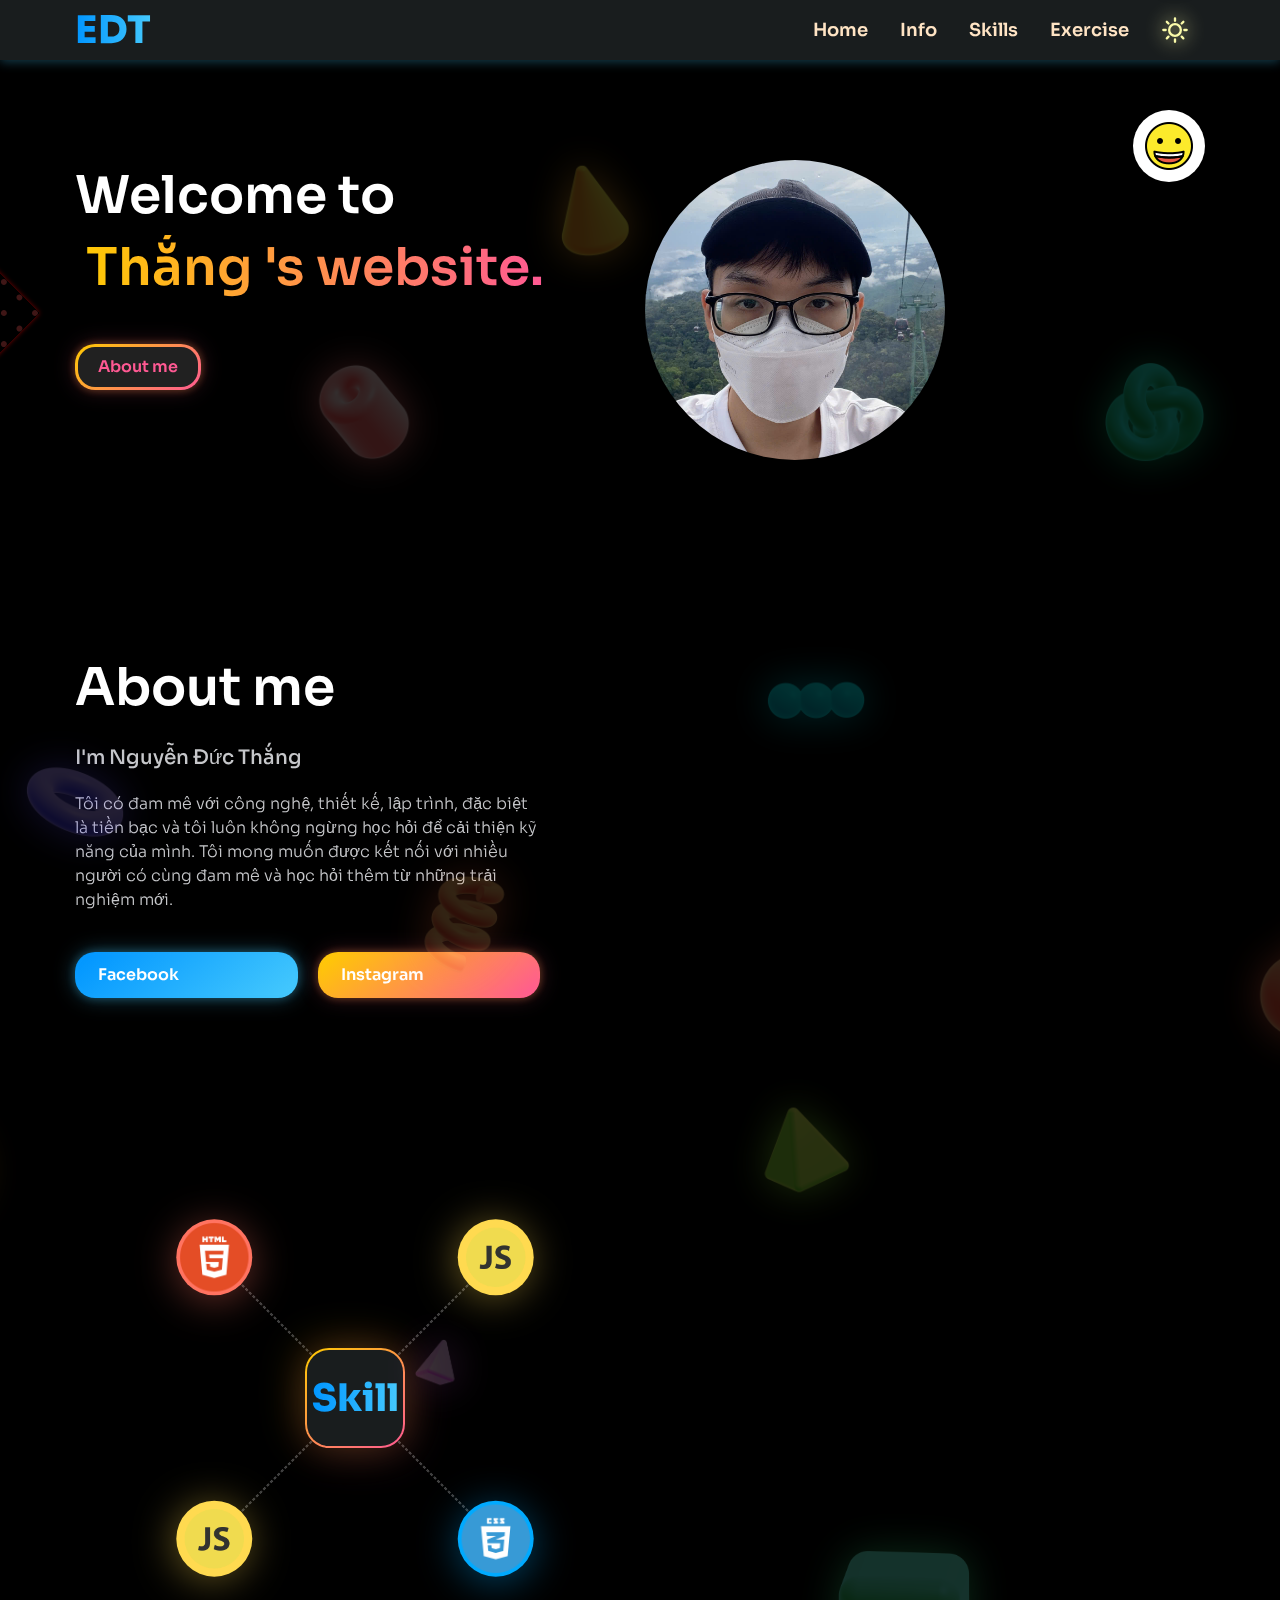
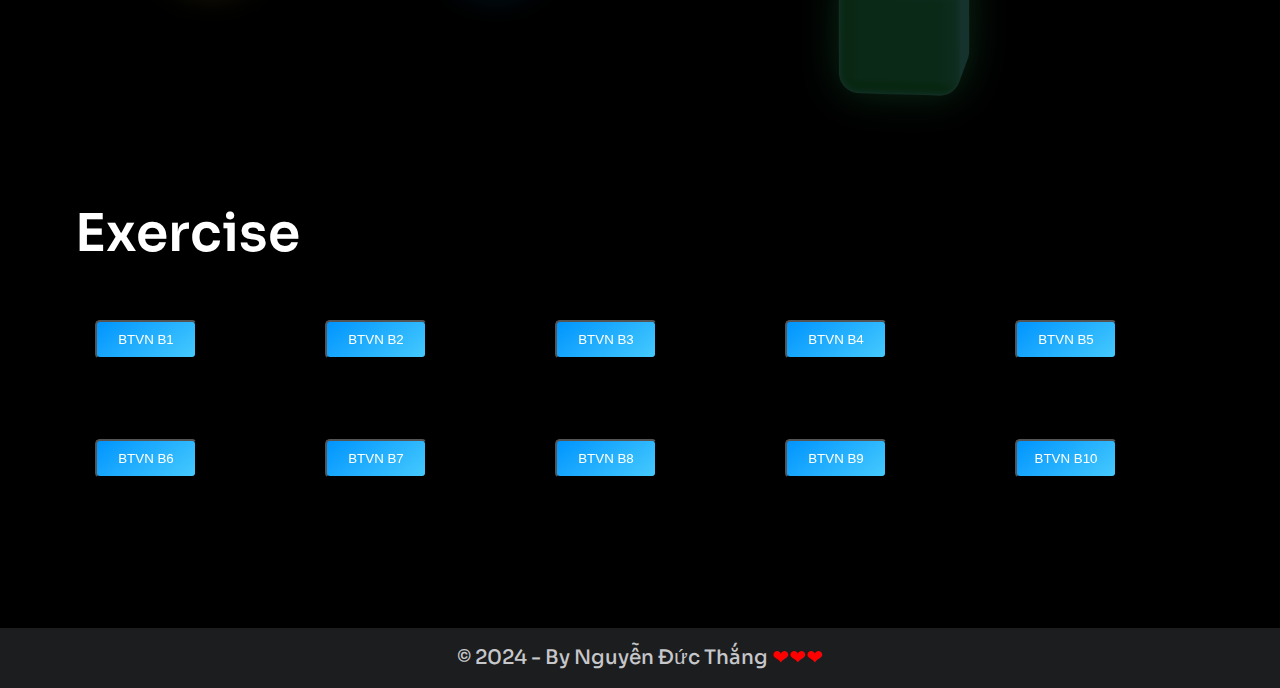
<file: bt3/B4/index.html>
<!DOCTYPE html>
<html lang="en" class="">

<head>
    <meta charset="UTF-8">
    <meta name="viewport" content="width=device-width, initial-scale=1.0">
    <title>EDT</title>
    <!-- font -->
    <link rel="icon" type="image/x-icon"
        href="https://png.pngtree.com/template/20190927/ourlarge/pngtree-letter-t-line-logo-designs-image_312013.jpg">
    <link rel="preconnect" href="https://fonts.googleapis.com">
    <link rel="preconnect" href="https://fonts.gstatic.com" crossorigin>
    <link href="https://fonts.googleapis.com/css2?family=Sora:wght@100..800&display=swap" rel="stylesheet">
    <!-- animation -->
    <link href="https://unpkg.com/aos@2.3.1/dist/aos.css" rel="stylesheet">
    <!-- css -->
    <link rel="stylesheet" href="./assets/css/reset.css">
    <link rel="stylesheet" href="./assets/css/grid.css">
    <link rel="stylesheet" href="./assets/css/common.css">
    <link rel="stylesheet" href="./assets/css/main.css">
    <link rel="stylesheet" href="./assets/css/responsive.css">
</head>

<body>
    <header class="header">
        <div class="container">
            <div class="header--inner">
                <div class="logo">
                    <a href="#"><strong class="strong-blue">EDT</strong></a>
                </div>
                <!-- mobile-nav -->
                <label for="header__nav-toggle" class="header__menu-icon">
                    <svg viewBox="0 0 24 24" fill="none" xmlns="http://www.w3.org/2000/svg">
                        <path d="M5 17H19M5 12H19M5 7H19" stroke="currentColor" stroke-width="2" stroke-linecap="round"
                            stroke-linejoin="round" />
                    </svg>
                </label>
                <input type="checkbox" id="header__nav-toggle">
                <label for="header__nav-toggle" class="header__overlay"></label>
                <nav class="header__nav--mobile">
                    <div class="logo header__mobile-logo">
                        <a href="#"><strong class="strong-blue">Thắng</strong></a>
                    </div>
                    <div class="header__nav--mobile-list">
                        <a href="#" class="header__nav--link">
                            <label for="header__nav-toggle" onclick="window.location.href='#'">Home</label>
                        </a>
                        <a href="#info" class="header__nav--link">
                            <label for="header__nav-toggle" onclick="window.location.href='#info'">Info</label>
                        </a>
                        <a href="#skills" class="header__nav--link">
                            <label for="header__nav-toggle" onclick="window.location.href='#skills'">Skills</label>
                        </a>
                        <a href="#education" class="header__nav--link">
                            <label for="header__nav-toggle" onclick="window.location.href='#education'">Exercise</label>
                        </a>
                        <span class="light--mode">
                            <svg class="light--mode-icon icon-dark" viewBox="0 0 24 24" fill="none"
                                xmlns="http://www.w3.org/2000/svg">
                                <path
                                    d="M9 6C9 10.9706 13.0294 15 18 15C18.9093 15 19.787 14.8655 20.6144 14.6147C19.4943 18.3103 16.0613 20.9999 12 20.9999C7.02944 20.9999 3 16.9707 3 12.0001C3 7.93883 5.69007 4.50583 9.38561 3.38574C9.13484 4.21311 9 5.09074 9 6Z"
                                    stroke="currentColor" stroke-width="2" stroke-linecap="round"
                                    stroke-linejoin="round" />
                            </svg>
                            <svg class="light--mode-icon icon-light" viewBox="0 0 24 24" fill="none"
                                xmlns="http://www.w3.org/2000/svg">
                                <path
                                    d="M12 4V2M12 20V22M6.41421 6.41421L5 5M17.728 17.728L19.1422 19.1422M4 12H2M20 12H22M17.7285 6.41421L19.1427 5M6.4147 17.728L5.00049 19.1422M12 17C9.23858 17 7 14.7614 7 12C7 9.23858 9.23858 7 12 7C14.7614 7 17 9.23858 17 12C17 14.7614 14.7614 17 12 17Z"
                                    stroke="currentColor" stroke-width="2" stroke-linecap="round"
                                    stroke-linejoin="round" />
                            </svg>
                        </span>
                    </div>
                    <div class="header__nav--mobile-footer">
                        <p class="sub-heading">© 2024 - By Nguyễn Đức Thắng <strong class="heart">&#10084;</strong></p>
                    </div>

                </nav>
                <!-- end Mobile-nav -->
                <nav class="header__nav">
                    <a href="#" class="header__nav--link">Home</a>
                    <a href="#info" class="header__nav--link">Info</a>
                    <a href="#skills" class="header__nav--link">Skills</a>
                    <a href="#education" class="header__nav--link">Exercise</a>
                    <span class="light--mode">
                        <svg class="light--mode-icon icon-dark" viewBox="0 0 24 24" fill="none"
                            xmlns="http://www.w3.org/2000/svg">
                            <path
                                d="M9 6C9 10.9706 13.0294 15 18 15C18.9093 15 19.787 14.8655 20.6144 14.6147C19.4943 18.3103 16.0613 20.9999 12 20.9999C7.02944 20.9999 3 16.9707 3 12.0001C3 7.93883 5.69007 4.50583 9.38561 3.38574C9.13484 4.21311 9 5.09074 9 6Z"
                                stroke="currentColor" stroke-width="2" stroke-linecap="round" stroke-linejoin="round" />
                        </svg>
                        <svg class="light--mode-icon icon-light" viewBox="0 0 24 24" fill="none"
                            xmlns="http://www.w3.org/2000/svg">
                            <path
                                d="M12 4V2M12 20V22M6.41421 6.41421L5 5M17.728 17.728L19.1422 19.1422M4 12H2M20 12H22M17.7285 6.41421L19.1427 5M6.4147 17.728L5.00049 19.1422M12 17C9.23858 17 7 14.7614 7 12C7 9.23858 9.23858 7 12 7C14.7614 7 17 9.23858 17 12C17 14.7614 14.7614 17 12 17Z"
                                stroke="currentColor" stroke-width="2" stroke-linecap="round" stroke-linejoin="round" />
                        </svg>
                    </span>
                </nav>
            </div>
        </div>
    </header>
    <main class="main">
        <div class="container">
            <!-- Home -->
            <section id="home" class="home">
                <div class="row">
                    <div class="col col-xl-6 col-lg-6 col-sm-12 col-12">
                        <section class="home__content">
                            <h1 class="heading">Welcome to
                                <strong class="strong-primary">&nbsp;Thắng&nbsp;'s&nbsp;website.</strong>
                            </h1>
                            <p class="sub-heading"></p>
                            <a href="#info" class="btn">About me</a>
                        </section>
                    </div>
                    <div class="col col-xl-6 col-lg-6 col-sm-12 col-12">
                        <img src="avt.jpg" style="width: 300px;border-radius: 50%;">
                    </div>
                    <div class="box__img2"></div>
                    <figure class="home-icon">
                        <img src="./assets/icon/Vector.svg" alt="vector">
                        <img src="./assets/icon/Cone.png" alt="cone">
                        <img src="./assets/icon/Cylinder2.png" alt="pi">
                        <img src="./assets/icon/Knot.png" alt="knot" id="info">
                    </figure>
                </div>
            </section>
            <!-- onTop -->
            <aside class="onTop"><a href="#" data-aos="fade-up" data-aos-anchor-placement="center-bottom"><img
                        src="./assets/icon/Up.svg" alt="Top"></a></aside>
            <!-- Info -->
            <section class="info">
                <div class="row">
                    <div class="col col-xl-5 col-sm-12 col-12">
                        <article class="info__left">
                            <h2 class="heading">About me</h2>
                            <p class="sub-heading">I'm Nguyễn Đức Thắng</p>
                            <p class="text">Tôi có đam mê với công nghệ, thiết kế, lập trình, đặc biệt là tiền bạc và
                                tôi luôn không ngừng học hỏi để cải thiện kỹ năng của mình. Tôi mong muốn được kết nối
                                với nhiều người có cùng đam mê và học hỏi thêm từ những trải nghiệm mới.</p>
                            <div class="info--media">
                                <a href="https://www.facebook.com/arrogant2k5/" target="_blank"
                                    rel="noopener noreferrer" class="btn-blue">Facebook</a>
                                <a href="https://www.instagram.com/nguyenduc4983/" target="_blank"
                                    rel="noopener noreferrer" class="btn-2">Instagram</a>
                            </div>
                        </article>
                    </div>
                    <div class="col offset-xl-1 col-xl-6 col-sm-12 col-12"></div>
                    <figure class="info-icon">
                        <img src="./assets/icon/Thorus2.png" alt="Thorus2">
                        <img src="./assets/icon/Helix.png" alt="Helix">
                        <img src="./assets/icon/Spheres2.png" alt="Helix">
                        <img src="./assets/icon/Spheres1.png" alt="Helix">
                    </figure>
                </div>
            </section>
            <!-- Skill -->
            <section id="skills" class="skills">
                <div class="row">
                    <div class="col col-xl-6 col-sm-12 col-12">
                        <article class="skills__left">
                            <div class="skills--user">
                                <div class="logo">
                                    <a href="#"><strong class="strong-blue">Skill</strong></a>
                                </div>
                            </div>
                            <span class="skill--item-wrap-1">
                                <figure class="skill--item">
                                    <img src="./assets/img/html.png" alt="HTML" class="skill--img">
                                </figure>
                                <figure class="skill--item">
                                    <img src="./assets/img/css.png" alt="HTML" class="skill--img">
                                </figure>
                            </span>
                            <span class="skill--item-wrap-2">
                                <figure class="skill--item">
                                    <img src="./assets/img/javascript.png" alt="HTML"
                                        class="skill--img skill--img-right">
                                </figure>
                                <figure class="skill--item">
                                    <img src="./assets/img/javascript.png" alt="HTML"
                                        class="skill--img skill--img-right">
                                </figure>
                            </span>
                        </article>
                    </div>
                    <figure class="skill-icon">
                        <img src="./assets/icon/Cylinder1.png" alt="Thorus2">
                        <img src="./assets/icon/Pyramid1.png" alt="Helix">
                        <img src="./assets/icon/Pyramid 2.png" alt="Helix">
                        <img src="./assets/icon/Cube2.png" alt="Cube2">
                    </figure>
                </div>
            </section>
            <!-- Education -->
            <section id="education" class="education">
                <div class="row">
                    <div class="col">
                        <article class="education__content">
                            <h2 class="heading" style="padding-bottom: 20px;">Exercise</h2>
                            <!-- <p class="sub-heading">University: University of transport and communications</p> -->
                            <ul class="exer">
                                <li>
                                    <h1><button onclick="toggleVisibility('btvn1')" class="excer-btn">BTVN B1</button>
                                    </h1>
                                    <div id="btvn1" class="exer-content">
                                        <div>
                                            <button>
                                                <a href="https://thang100705.github.io/task1/task1.html">Bài tập trên
                                                    lớp</a>
                                            </button>
                                        </div>
                                        <div>
                                            <h3>b1</h3>
                                            <button>
                                                <a href="https://thang100705.github.io/BTVN/B1.html">Bài 1</a>
                                            </button>
                                        </div>
                                        <div>
                                            <h3>b2</h3>
                                            <button>
                                                <a href="https://thang100705.github.io/BTVN/bai2-1.html">Bài 2.1</a>
                                            </button>
                                            <button>
                                                <a href="https://thang100705.github.io/BTVN/bai2-2.html">Bài 2.2</a>
                                            </button>
                                            <button>
                                                <a href="https://thang100705.github.io/BTVN/bai2-3.html">Bài 2.3</a>
                                            </button>
                                        </div>
                                    </div>
                                </li>

                                <li>
                                    <h1><button onclick="toggleVisibility('btvn2')" class="excer-btn">BTVN B2</button>
                                    </h1>
                                    <div id="btvn2" class="exer-content">
                                        <h3>b1</h3>
                                        <button>
                                            <a
                                                href="https://thang100705.github.io/BTVN-B2/TestLab1-inline.html">Inline</a>
                                        </button>
                                        <button>
                                            <a
                                                href="https://thang100705.github.io/BTVN-B2/TestLab1-internal.html">Internal</a>
                                        </button>
                                        <button>
                                            <a
                                                href="https://thang100705.github.io/BTVN-B2/TestLab1-external.html">External</a>
                                        </button>
                                        <h3>b2</h3>
                                        <button>
                                            <a href="https://thang100705.github.io/BTVN-B2/2-1.html">Bài 2.1</a>
                                        </button>
                                        <button>
                                            <a href="https://thang100705.github.io/BTVN-B2/2.2.html">Bài 2.2</a>
                                        </button>
                                        <button>
                                            <a href="https://thang100705.github.io/BTVN-B2/2.3.html">Bài 2.3</a>
                                        </button>
                                        <h3>b3</h3>
                                        <button>
                                            <a href="https://thang100705.github.io/BTVN-B2/b3.html">Bài 3</a>
                                        </button>
                                    </div>
                                </li>

                                <li>
                                    <h1><button onclick="toggleVisibility('btvn3')" class="excer-btn">BTVN B3</button>
                                    </h1>
                                    <div id="btvn3" class="exer-content">
                                        <h3>b1</h3>
                                        <button>
                                            <a href="https://thang100705.github.io/B3/bt3/b1/1.2/1.2.html">Bài 1.1</a>
                                        </button>
                                        <button>
                                            <a href="https://thang100705.github.io/B3/bt3/b1/1.1/btTh.html">Bài 1.2</a>
                                        </button>
                                        <h3>b2</h3>
                                        <button>
                                            <a href="https://thang100705.github.io/B3/bt3/b2/b2.html">Bài 2</a>
                                        </button>
                                        <h3>b3</h3>
                                        <button>
                                            <a href="https://thang100705.github.io/B3/bt3/b3/3.html">Bài 3</a>
                                        </button>
                                        <h3>b4</h3>
                                        <button>
                                            <a href="https://thang100705.github.io/B3/bt3/B4/index.html">Bài 4</a>
                                        </button>
                                    </div>
                                </li>

                                <li>
                                    <h1><button onclick="toggleVisibility('btvn4')" class="excer-btn">BTVN B4</button>
                                    </h1>
                                    <div id="btvn4" class="exer-content">
                                        <h3>b1</h3>
                                        <button>
                                            <a href="https://thang100705.github.io/B3/b1/1.html">Bài 1</a>
                                        </button>
                                        <h3>b2</h3>
                                        <button>
                                            <a href="https://thang100705.github.io/B3/bt3/B4/index.html">Bài 2</a>
                                        </button>
                                    </div>
                                </li>

                                <li>
                                    <h1><button onclick="toggleVisibility('btvn5')" class="excer-btn">BTVN B5</button>
                                    </h1>
                                    <div id="btvn5" class="exer-content">
                                        <h3>b1</h3>
                                        <button>
                                            <a href="https://thang100705.github.io/B3/btvn/btvn.html">Bài 1</a>
                                        </button>
                                        <h3>b2</h3>
                                        <button>
                                            <a href="https://thang100705.github.io/B3/btvn/tt.html">Bài 2</a>
                                        </button>
                                        <h3>b3</h3>
                                        <button>
                                            <a href="https://thang100705.github.io/B3/bt3/B4/index.html">Bài 4</a>
                                        </button>
                                    </div>
                                </li>


                            </ul>



                            <ul class="exer">
                                <li>
                                    <h1><button onclick="toggleVisibility('btvn6')" class="excer-btn">BTVN B6</button>
                                    </h1>
                                    <div id="btvn6" class="exer-content">
                                        <h3>b1</h3>
                                        <button>
                                            <a href="https://thang100705.github.io/BTVN-B1/bt.html">Bài 1</a>
                                        </button>
                                        <h3>b2</h3>
                                        <button>
                                            <a href="https://thang100705.github.io/BTVN-B1/grid.html">Bài 2</a>
                                        </button>
                                        <h3>b3</h3>
                                        <button>
                                            <a href="https://thang100705.github.io/BTVN-B1/bt3.html">Bài 3</a>
                                        </button>
                                        <h3>b4</h3>
                                        <button>
                                            <a href="https://thang100705.github.io/B3/bt3/B4/index.html">Bài 4</a>
                                        </button>
                                    </div>
                                </li>

                                <li>
                                    <h1><button onclick="toggleVisibility('btvn7')" class="excer-btn">BTVN B7</button>
                                    </h1>
                                    <div id="btvn7" class="exer-content">
                                        <h3>b1</h3>
                                        <button>
                                            <a href="https://thang100705.github.io/B3/bt3/B4/index.html">Bài 1</a>
                                        </button>
                                        <h3>b2</h3>
                                        <button>
                                            <a href="https://thang100705.github.io/B3/bt.html">Bài 2</a>
                                        </button>
                                    </div>
                                </li>

                                <li>
                                    <h1><button onclick="toggleVisibility('btvn8')" class="excer-btn">BTVN B8</button>
                                    </h1>
                                    <div id="btvn8" class="exer-content">
                                        <h3>b1</h3>
                                        <button>
                                            <a href="https://thang100705.github.io/BTVN/btjs/test.html">Bài 1</a>
                                        </button>
                                        <h3>b2</h3>
                                        <button>
                                            <a href="https://thang100705.github.io/BTVN/btjs/maxmin.html">Bài 2</a>
                                        </button>
                                        <h3>b3</h3>
                                        <button>
                                            <a href="https://thang100705.github.io/BTVN/btjs/b3.html">Bài 3</a>
                                        </button>
                                    </div>
                                </li>

                                <li>
                                    <h1><button onclick="toggleVisibility('btvn9')" class="excer-btn">BTVN B9</button>
                                    </h1>
                                    <div id="btvn9" class="exer-content">
                                        <h3>b1</h3>
                                        <button>
                                            <a href="https://thang100705.github.io/BTVN/btjs/test.html">Bài 1</a>
                                        </button>
                                        <h3>b2</h3>
                                        <button>
                                            <a href="https://thang100705.github.io/BTVN/btjs/maxmin.html">Bài 2</a>
                                        </button>
                                    </div>
                                </li>


                                <li>
                                    <h1><button onclick="toggleVisibility('btvn10')" class="excer-btn">BTVN B10</button>
                                    </h1>
                                    <div id="btvn10" class="exer-content">
                                        <h3>b1</h3>
                                        <button>
                                            <a href="https://thang100705.github.io/EDT/b1.html">bài 1</a>
                                        </button>
                                        <h3>b2</h3>
                                        <button>
                                            <a href="https://thang100705.github.io/EDT/b2.html">bài 2</a>
                                        </button>
                                        <h3>b3</h3>
                                        <button>
                                            <a href="https://thang100705.github.io/B3/bt3/B4/index.html">bài 3</a>
                                        </button>
                                    </div>



                                </li>


                            </ul>

                        </article>
                    </div>


                </div>
            </section>
        </div>
    </main>
    <footer class="footer">
        <p class="sub-heading">© 2024 - By Nguyễn Đức Thắng <strong class="heart">&#10084;&#10084;&#10084;</strong></p>
    </footer>

    <script src="https://unpkg.com/aos@2.3.1/dist/aos.js"></script>
    <script src="./main.js"></script>
    <script>
        function toggleVisibility(id) {
            var element = document.getElementById(id);
            if (element.style.display === "none") {
                element.style.display = "block";
            } else {
                element.style.display = "none";
            }
        }
    </script>
    <!-- <script>
        AOS.init();
        document.addEventListener('contextmenu', function(event) { // Click chuột phải
    event.preventDefault();     
});
window.addEventListener('keydown', function(event) {
    if (event.keyCode === 123 ||
        event.keyCode === 85 ||
        event.keyCode === 73 ||
        event.keyCode === 74 ||
        event.keyCode === 67) 
    { // F12 U I J C
        event.preventDefault();
    }
});
    </script> -->
</body>

</html>
</file>
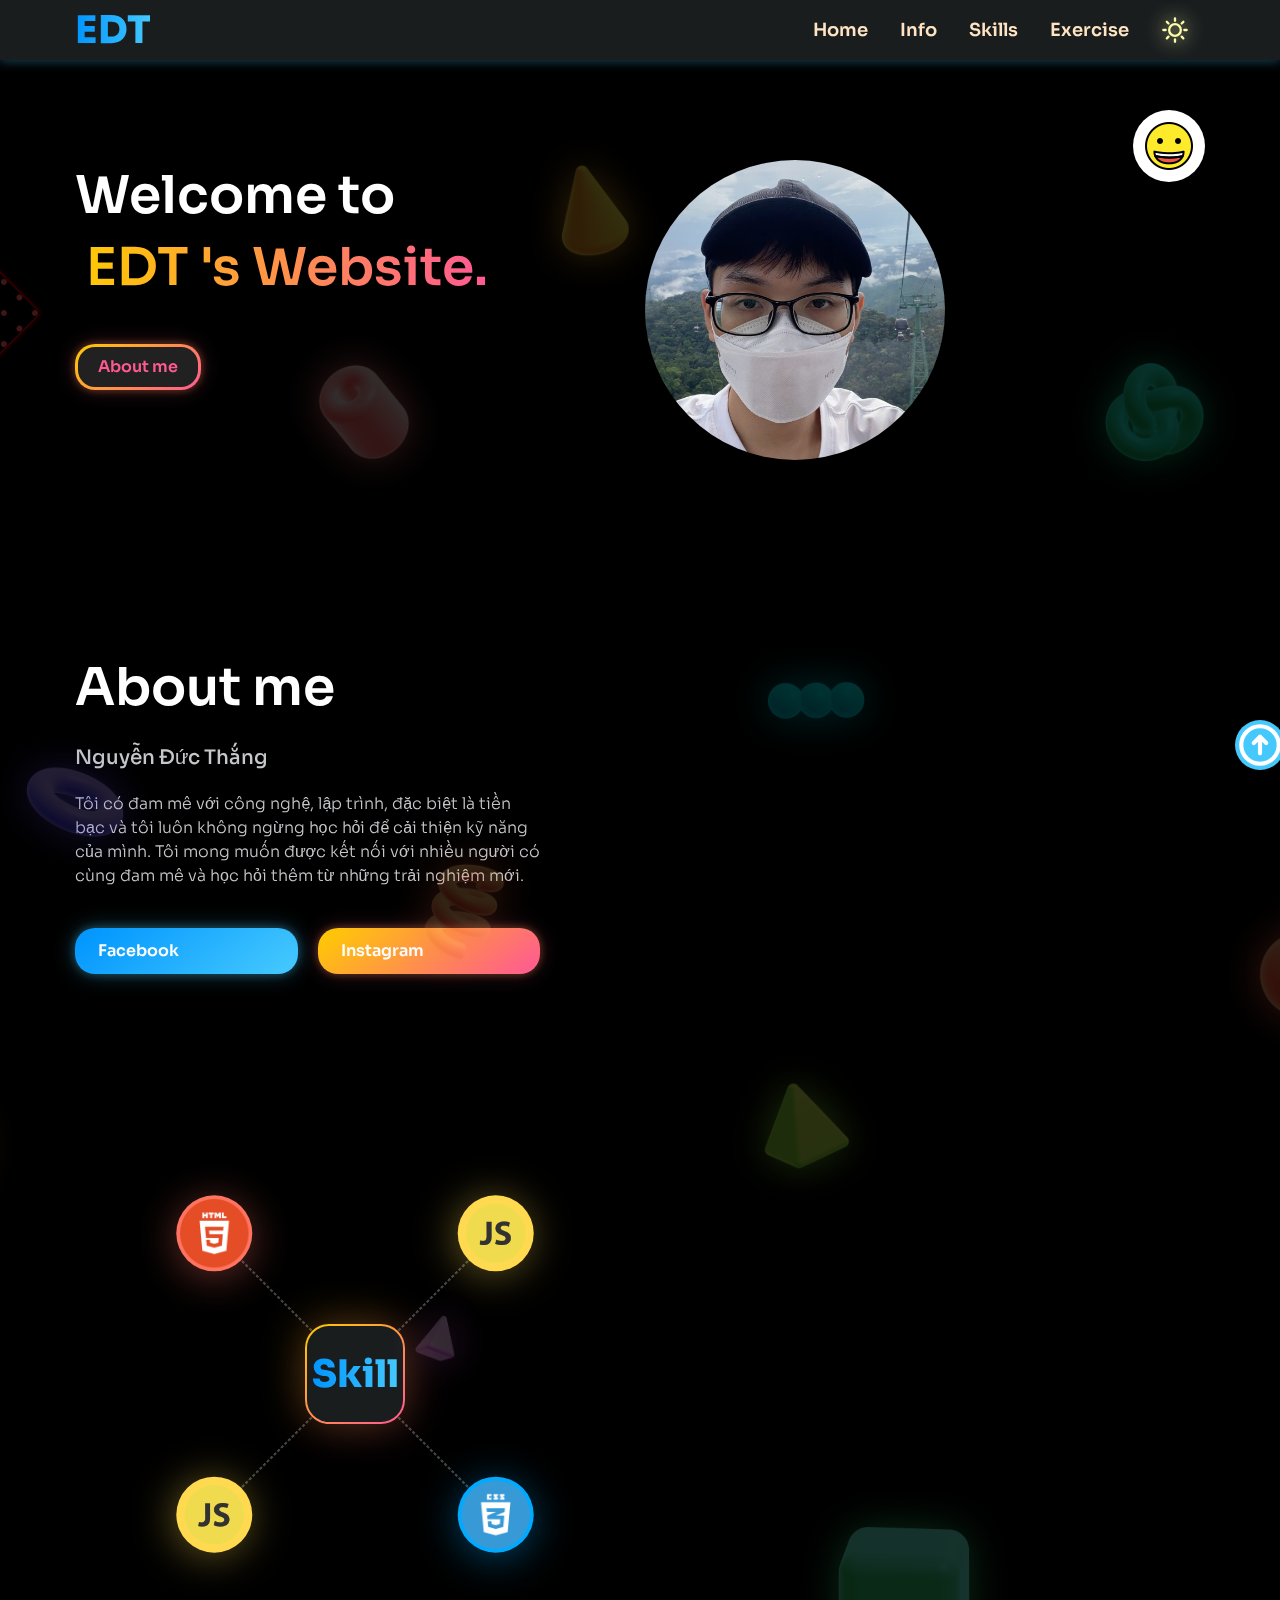
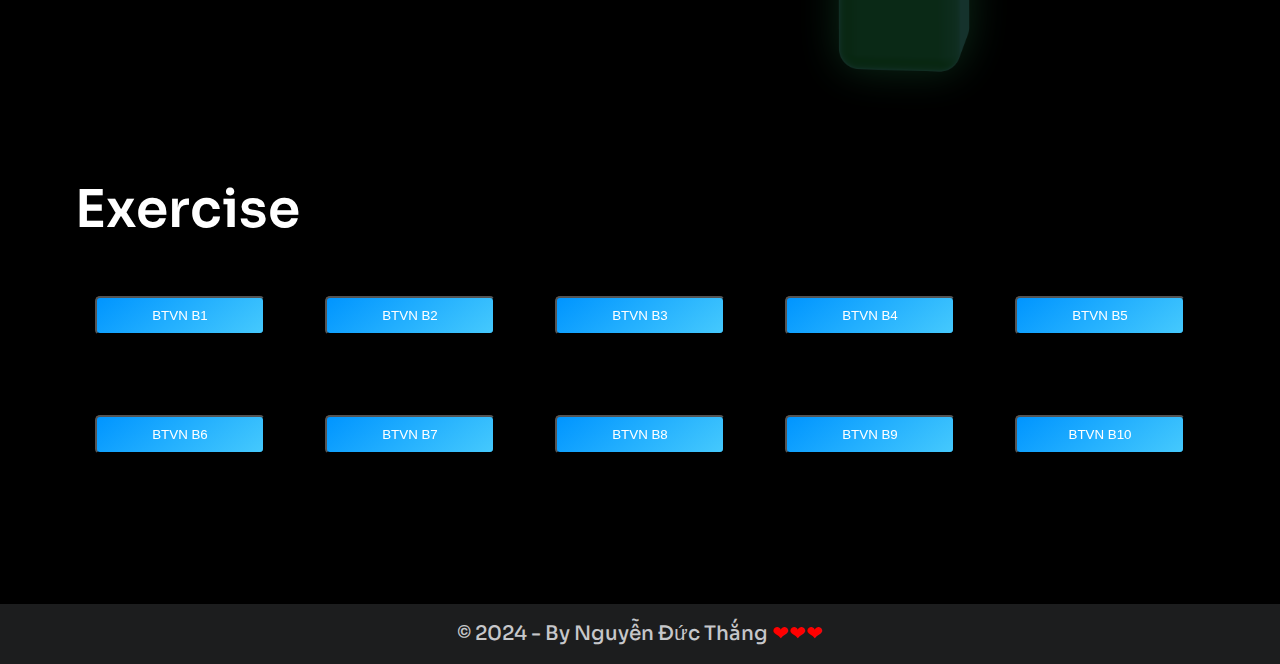
<file: B3/bt3/B4/index.html>
<!DOCTYPE html>
<html lang="en" class="">

<head>
    <meta charset="UTF-8">
    <meta name="viewport" content="width=device-width, initial-scale=1.0">
    <title>EDT</title>
    <!-- font -->
    <link rel="icon" type="image/x-icon"
        href="https://png.pngtree.com/template/20190927/ourlarge/pngtree-letter-t-line-logo-designs-image_312013.jpg">
    <link rel="preconnect" href="https://fonts.googleapis.com">
    <link rel="preconnect" href="https://fonts.gstatic.com" crossorigin>
    <link href="https://fonts.googleapis.com/css2?family=Sora:wght@100..800&display=swap" rel="stylesheet">
    <!-- animation -->
    <link href="https://unpkg.com/aos@2.3.1/dist/aos.css" rel="stylesheet">
    <!-- css -->
    <link rel="stylesheet" href="./assets/css/reset.css">
    <link rel="stylesheet" href="./assets/css/grid.css">
    <link rel="stylesheet" href="./assets/css/common.css">
    <link rel="stylesheet" href="./assets/css/main.css">
    <link rel="stylesheet" href="./assets/css/responsive.css">
</head>

<body>
    <header class="header">
        <div class="container">
            <div class="header--inner">
                <div class="logo">
                    <a href="#"><strong class="strong-blue">EDT</strong></a>
                </div>
                <!-- mobile-nav -->
                <label for="header__nav-toggle" class="header__menu-icon">
                    <svg viewBox="0 0 24 24" fill="none" xmlns="http://www.w3.org/2000/svg">
                        <path d="M5 17H19M5 12H19M5 7H19" stroke="currentColor" stroke-width="2" stroke-linecap="round"
                            stroke-linejoin="round" />
                    </svg>
                </label>
                <input type="checkbox" id="header__nav-toggle">
                <label for="header__nav-toggle" class="header__overlay"></label>
                <nav class="header__nav--mobile">
                    <div class="logo header__mobile-logo">
                        <a href="#"><strong class="strong-blue">Thắng</strong></a>
                    </div>
                    <div class="header__nav--mobile-list">
                        <a href="#" class="header__nav--link">
                            <label for="header__nav-toggle" onclick="window.location.href='#'">Home</label>
                        </a>
                        <a href="#info" class="header__nav--link">
                            <label for="header__nav-toggle" onclick="window.location.href='#info'">Info</label>
                        </a>
                        <a href="#skills" class="header__nav--link">
                            <label for="header__nav-toggle" onclick="window.location.href='#skills'">Skills</label>
                        </a>
                        <a href="#education" class="header__nav--link">
                            <label for="header__nav-toggle" onclick="window.location.href='#education'">Exercise</label>
                        </a>
                        <span class="light--mode">
                            <svg class="light--mode-icon icon-dark" viewBox="0 0 24 24" fill="none"
                                xmlns="http://www.w3.org/2000/svg">
                                <path
                                    d="M9 6C9 10.9706 13.0294 15 18 15C18.9093 15 19.787 14.8655 20.6144 14.6147C19.4943 18.3103 16.0613 20.9999 12 20.9999C7.02944 20.9999 3 16.9707 3 12.0001C3 7.93883 5.69007 4.50583 9.38561 3.38574C9.13484 4.21311 9 5.09074 9 6Z"
                                    stroke="currentColor" stroke-width="2" stroke-linecap="round"
                                    stroke-linejoin="round" />
                            </svg>
                            <svg class="light--mode-icon icon-light" viewBox="0 0 24 24" fill="none"
                                xmlns="http://www.w3.org/2000/svg">
                                <path
                                    d="M12 4V2M12 20V22M6.41421 6.41421L5 5M17.728 17.728L19.1422 19.1422M4 12H2M20 12H22M17.7285 6.41421L19.1427 5M6.4147 17.728L5.00049 19.1422M12 17C9.23858 17 7 14.7614 7 12C7 9.23858 9.23858 7 12 7C14.7614 7 17 9.23858 17 12C17 14.7614 14.7614 17 12 17Z"
                                    stroke="currentColor" stroke-width="2" stroke-linecap="round"
                                    stroke-linejoin="round" />
                            </svg>
                        </span>
                    </div>
                    <div class="header__nav--mobile-footer">
                        <p class="sub-heading">© 2024 - By Nguyễn Đức Thắng <strong class="heart">&#10084;</strong></p>
                    </div>

                </nav>
                <!-- end Mobile-nav -->
                <nav class="header__nav">
                    <a href="#" class="header__nav--link">Home</a>
                    <a href="#info" class="header__nav--link">Info</a>
                    <a href="#skills" class="header__nav--link">Skills</a>
                    <a href="#education" class="header__nav--link">Exercise</a>
                    <span class="light--mode">
                        <svg class="light--mode-icon icon-dark" viewBox="0 0 24 24" fill="none"
                            xmlns="http://www.w3.org/2000/svg">
                            <path
                                d="M9 6C9 10.9706 13.0294 15 18 15C18.9093 15 19.787 14.8655 20.6144 14.6147C19.4943 18.3103 16.0613 20.9999 12 20.9999C7.02944 20.9999 3 16.9707 3 12.0001C3 7.93883 5.69007 4.50583 9.38561 3.38574C9.13484 4.21311 9 5.09074 9 6Z"
                                stroke="currentColor" stroke-width="2" stroke-linecap="round" stroke-linejoin="round" />
                        </svg>
                        <svg class="light--mode-icon icon-light" viewBox="0 0 24 24" fill="none"
                            xmlns="http://www.w3.org/2000/svg">
                            <path
                                d="M12 4V2M12 20V22M6.41421 6.41421L5 5M17.728 17.728L19.1422 19.1422M4 12H2M20 12H22M17.7285 6.41421L19.1427 5M6.4147 17.728L5.00049 19.1422M12 17C9.23858 17 7 14.7614 7 12C7 9.23858 9.23858 7 12 7C14.7614 7 17 9.23858 17 12C17 14.7614 14.7614 17 12 17Z"
                                stroke="currentColor" stroke-width="2" stroke-linecap="round" stroke-linejoin="round" />
                        </svg>
                    </span>
                </nav>
            </div>
        </div>
    </header>
    <main class="main">
        <div class="container">
            <!-- Home -->
            <section id="home" class="home">
                <div class="row">
                    <div class="col col-xl-6 col-lg-6 col-sm-12 col-12">
                        <section class="home__content">
                            <h1 class="heading">Welcome to
                                <strong class="strong-primary">&nbsp;EDT&nbsp;'s&nbsp;Website.</strong>
                            </h1>
                            <p class="sub-heading"></p>
                            <a href="#info" class="btn">About me</a>
                        </section>
                    </div>
                    <div class="col col-xl-6 col-lg-6 col-sm-12 col-12">
                        <img src="avt.jpg" style="width: 300px;border-radius: 50%;">
                    </div>
                    <div class="box__img2"></div>
                    <figure class="home-icon">
                        <img src="./assets/icon/Vector.svg" alt="vector">
                        <img src="./assets/icon/Cone.png" alt="cone">
                        <img src="./assets/icon/Cylinder2.png" alt="pi">
                        <img src="./assets/icon/Knot.png" alt="knot" id="info">
                    </figure>
                </div>
            </section>
            <!-- onTop -->
            <aside class="onTop"><a href="#" data-aos="fade-up" data-aos-anchor-placement="center-bottom"><img
                        src="./assets/icon/Up.svg" alt="Top"></a></aside>
            <!-- Info -->
            <section class="info">
                <div class="row">
                    <div class="col col-xl-5 col-sm-12 col-12">
                        <article class="info__left">
                            <h2 class="heading">About me</h2>
                            <p class="sub-heading">Nguyễn Đức Thắng</p>
                            <p class="text">Tôi có đam mê với công nghệ, lập trình, đặc biệt là tiền bạc và
                                tôi luôn không ngừng học hỏi để cải thiện kỹ năng của mình. Tôi mong muốn được kết nối
                                với nhiều người có cùng đam mê và học hỏi thêm từ những trải nghiệm mới.</p>
                            <div class="info--media">
                                <a href="https://www.facebook.com/arrogant2k5/" target="_blank"
                                    rel="noopener noreferrer" class="btn-blue">Facebook</a>
                                <a href="https://www.instagram.com/nguyenduc4983/" target="_blank"
                                    rel="noopener noreferrer" class="btn-2">Instagram</a>
                            </div>
                        </article>
                    </div>
                    <div class="col offset-xl-1 col-xl-6 col-sm-12 col-12"></div>
                    <figure class="info-icon">
                        <img src="./assets/icon/Thorus2.png" alt="Thorus2">
                        <img src="./assets/icon/Helix.png" alt="Helix">
                        <img src="./assets/icon/Spheres2.png" alt="Helix">
                        <img src="./assets/icon/Spheres1.png" alt="Helix">
                    </figure>
                </div>
            </section>
            <!-- Skill -->
            <section id="skills" class="skills">
                <div class="row">
                    <div class="col col-xl-6 col-sm-12 col-12">
                        <article class="skills__left">
                            <div class="skills--user">
                                <div class="logo">
                                    <a href="#"><strong class="strong-blue">Skill</strong></a>
                                </div>
                            </div>
                            <span class="skill--item-wrap-1">
                                <figure class="skill--item">
                                    <img src="./assets/img/html.png" alt="HTML" class="skill--img">
                                </figure>
                                <figure class="skill--item">
                                    <img src="./assets/img/css.png" alt="HTML" class="skill--img">
                                </figure>
                            </span>
                            <span class="skill--item-wrap-2">
                                <figure class="skill--item">
                                    <img src="./assets/img/javascript.png" alt="HTML"
                                        class="skill--img skill--img-right">
                                </figure>
                                <figure class="skill--item">
                                    <img src="./assets/img/javascript.png" alt="HTML"
                                        class="skill--img skill--img-right">
                                </figure>
                            </span>
                        </article>
                    </div>
                    <figure class="skill-icon">
                        <img src="./assets/icon/Cylinder1.png" alt="Thorus2">
                        <img src="./assets/icon/Pyramid1.png" alt="Helix">
                        <img src="./assets/icon/Pyramid 2.png" alt="Helix">
                        <img src="./assets/icon/Cube2.png" alt="Cube2">
                    </figure>
                </div>
            </section>
            <!-- Education -->
            <section id="education" class="education">
                <div class="row">
                    <div class="col">
                        <article class="education__content">
                            <h2 class="heading" style="padding-bottom: 20px;">Exercise</h2>
                            <!-- <p class="sub-heading">University: University of transport and communications</p> -->
                            <ul class="exer">
                                <li>
                                    <h1><button onclick="toggleVisibility('btvn1')" class="excer-btn">BTVN B1</button>
                                    </h1>
                                    <div id="btvn1" class="exer-content">
                                        <div>
                                            <button>
                                                <a href="https://thang100705.github.io/task1/task1.html">Bài tập trên
                                                    lớp</a>
                                            </button>
                                        </div>
                                        <div>
                                            <h3>b1</h3>
                                            <button>
                                                <a href="https://thang100705.github.io/BTVN/B1.html">Bài 1</a>
                                            </button>
                                        </div>
                                        <div>
                                            <h3>b2</h3>
                                            <button>
                                                <a href="https://thang100705.github.io/BTVN/bai2-1.html">Bài 2.1</a>
                                            </button>
                                            <button>
                                                <a href="https://thang100705.github.io/BTVN/bai2-2.html">Bài 2.2</a>
                                            </button>
                                            <button>
                                                <a href="https://thang100705.github.io/BTVN/bai2-3.html">Bài 2.3</a>
                                            </button>
                                        </div>
                                    </div>
                                </li>

                                <li>
                                    <h1><button onclick="toggleVisibility('btvn2')" class="excer-btn">BTVN B2</button>
                                    </h1>
                                    <div id="btvn2" class="exer-content">
                                        <h3>b1</h3>
                                        <button>
                                            <a
                                                href="https://thang100705.github.io/BTVN-B2/TestLab1-inline.html">Inline</a>
                                        </button>
                                        <button>
                                            <a
                                                href="https://thang100705.github.io/BTVN-B2/TestLab1-internal.html">Internal</a>
                                        </button>
                                        <button>
                                            <a
                                                href="https://thang100705.github.io/BTVN-B2/TestLab1-external.html">External</a>
                                        </button>
                                        <h3>b2</h3>
                                        <button>
                                            <a href="https://thang100705.github.io/BTVN-B2/2-1.html">Bài 2.1</a>
                                        </button>
                                        <button>
                                            <a href="https://thang100705.github.io/BTVN-B2/2.2.html">Bài 2.2</a>
                                        </button>
                                        <button>
                                            <a href="https://thang100705.github.io/BTVN-B2/2.3.html">Bài 2.3</a>
                                        </button>
                                        <h3>b3</h3>
                                        <button>
                                            <a href="https://thang100705.github.io/BTVN-B2/b3.html">Bài 3</a>
                                        </button>
                                    </div>
                                </li>

                                <li>
                                    <h1><button onclick="toggleVisibility('btvn3')" class="excer-btn">BTVN B3</button>
                                    </h1>
                                    <div id="btvn3" class="exer-content">
                                        <h3>b1</h3>
                                        <button>
                                            <a href="https://thang100705.github.io/B3/bt3/b1/1.2/1.2.html">Bài 1.1</a>
                                        </button>
                                        <button>
                                            <a href="https://thang100705.github.io/B3/bt3/b1/1.1/btTh.html">Bài 1.2</a>
                                        </button>
                                        <h3>b2</h3>
                                        <button>
                                            <a href="https://thang100705.github.io/B3/bt3/b2/b2.html">Bài 2</a>
                                        </button>
                                        <h3>b3</h3>
                                        <button>
                                            <a href="https://thang100705.github.io/B3/bt3/b3/3.html">Bài 3</a>
                                        </button>
                                        <h3>b4</h3>
                                        <button>
                                            <a href="https://thang100705.github.io/B3/bt3/B4/index.html">Bài 4</a>
                                        </button>
                                    </div>
                                </li>

                                <li>
                                    <h1><button onclick="toggleVisibility('btvn4')" class="excer-btn">BTVN B4</button>
                                    </h1>
                                    <div id="btvn4" class="exer-content">
                                        <h3>b1</h3>
                                        <button>
                                            <a href="https://thang100705.github.io/B3/b1/1.html">Bài 1</a>
                                        </button>
                                        <h3>b2</h3>
                                        <button>
                                            <a href="https://thang100705.github.io/B3/bt3/B4/index.html">Bài 2</a>
                                        </button>
                                    </div>
                                </li>

                                <li>
                                    <h1><button onclick="toggleVisibility('btvn5')" class="excer-btn">BTVN B5</button>
                                    </h1>
                                    <div id="btvn5" class="exer-content">
                                        <h3>b1</h3>
                                        <button>
                                            <a href="https://thang100705.github.io/B3/btvn/btvn.html">Bài 1</a>
                                        </button>
                                        <h3>b2</h3>
                                        <button>
                                            <a href="https://thang100705.github.io/B3/btvn/tt.html">Bài 2</a>
                                        </button>
                                        <h3>b3</h3>
                                        <button>
                                            <a href="https://thang100705.github.io/B3/bt3/B4/index.html">Bài 4</a>
                                        </button>
                                    </div>
                                </li>


                            </ul>



                            <ul class="exer">
                                <li>
                                    <h1><button onclick="toggleVisibility('btvn6')" class="excer-btn">BTVN B6</button>
                                    </h1>
                                    <div id="btvn6" class="exer-content">
                                        <h3>b1</h3>
                                        <button>
                                            <a href="https://thang100705.github.io/BTVN-B1/bt.html">Bài 1</a>
                                        </button>
                                        <h3>b2</h3>
                                        <button>
                                            <a href="https://thang100705.github.io/BTVN-B1/grid.html">Bài 2</a>
                                        </button>
                                        <h3>b3</h3>
                                        <button>
                                            <a href="https://thang100705.github.io/BTVN-B1/bt3.html">Bài 3</a>
                                        </button>
                                        <h3>b4</h3>
                                        <button>
                                            <a href="https://thang100705.github.io/B3/bt3/B4/index.html">Bài 4</a>
                                        </button>
                                    </div>
                                </li>

                                <li>
                                    <h1><button onclick="toggleVisibility('btvn7')" class="excer-btn">BTVN B7</button>
                                    </h1>
                                    <div id="btvn7" class="exer-content">
                                        <h3>b1</h3>
                                        <button>
                                            <a href="https://thang100705.github.io/B3/bt3/B4/index.html">Bài 1</a>
                                        </button>
                                        <h3>b2</h3>
                                        <button>
                                            <a href="https://thang100705.github.io/B3/bt.html">Bài 2</a>
                                        </button>
                                    </div>
                                </li>

                                <li>
                                    <h1><button onclick="toggleVisibility('btvn8')" class="excer-btn">BTVN B8</button>
                                    </h1>
                                    <div id="btvn8" class="exer-content">
                                        <h3>b1</h3>
                                        <button>
                                            <a href="https://thang100705.github.io/BTVN/btjs/test.html">Bài 1</a>
                                        </button>
                                        <h3>b2</h3>
                                        <button>
                                            <a href="https://thang100705.github.io/BTVN/btjs/maxmin.html">Bài 2</a>
                                        </button>
                                        <h3>b3</h3>
                                        <button>
                                            <a href="https://thang100705.github.io/BTVN/btjs/b3.html">Bài 3</a>
                                        </button>
                                    </div>
                                </li>

                                <li>
                                    <h1><button onclick="toggleVisibility('btvn9')" class="excer-btn">BTVN B9</button>
                                    </h1>
                                    <div id="btvn9" class="exer-content">
                                        <h3>b1</h3>
                                        <button>
                                            <a href="https://thang100705.github.io/BTVN/btjs/test.html">Bài 1</a>
                                        </button>
                                        <h3>b2</h3>
                                        <button>
                                            <a href="https://thang100705.github.io/BTVN/btjs/maxmin.html">Bài 2</a>
                                        </button>
                                    </div>
                                </li>


                                <li>
                                    <h1><button onclick="toggleVisibility('btvn10')" class="excer-btn">BTVN B10</button>
                                    </h1>
                                    <div id="btvn10" class="exer-content">
                                        <h3>b1</h3>
                                        <button>
                                            <a href="https://thang100705.github.io/EDT/b1.html">bài 1</a>
                                        </button>
                                        <h3>b2</h3>
                                        <button>
                                            <a href="https://thang100705.github.io/EDT/b2.html">bài 2</a>
                                        </button>
                                        <h3>b3</h3>
                                        <button>
                                            <a href="https://thang100705.github.io/B3/bt3/B4/index.html">bài 3</a>
                                        </button>
                                    </div>



                                </li>


                            </ul>

                        </article>
                    </div>


                </div>
            </section>
        </div>
    </main>
    <footer class="footer">
        <p class="sub-heading">© 2024 - By Nguyễn Đức Thắng <strong class="heart">&#10084;&#10084;&#10084;</strong></p>
    </footer>

    <script src="https://unpkg.com/aos@2.3.1/dist/aos.js"></script>
    <script src="./main.js"></script>
    <script>
        function toggleVisibility(id) {
            var element = document.getElementById(id);
            // Thay đổi từ 'none' sang 'block' hoặc ngược lại
            element.style.display = element.style.display === "none" ? "block" : "none";
        }

        // Đảm bảo rằng tất cả các div bắt đầu ở chế độ 'none'
        document.addEventListener("DOMContentLoaded", function () {
            var elements = document.querySelectorAll('.exer-content');
            elements.forEach(function (el) {
                el.style.display = 'none';
            });
        });
    </script>
    <script>
        AOS.init();
        document.addEventListener('contextmenu', function(event) { // Click chuột phải
    event.preventDefault();     
});
window.addEventListener('keydown', function(event) {
    if (event.keyCode === 123 ||
        event.keyCode === 85 ||
        event.keyCode === 73 ||
        event.keyCode === 74 ||
        event.keyCode === 67) 
    { // F12 U I J C
        event.preventDefault();
    }
});
    </script>
</body>

</html>
</file>
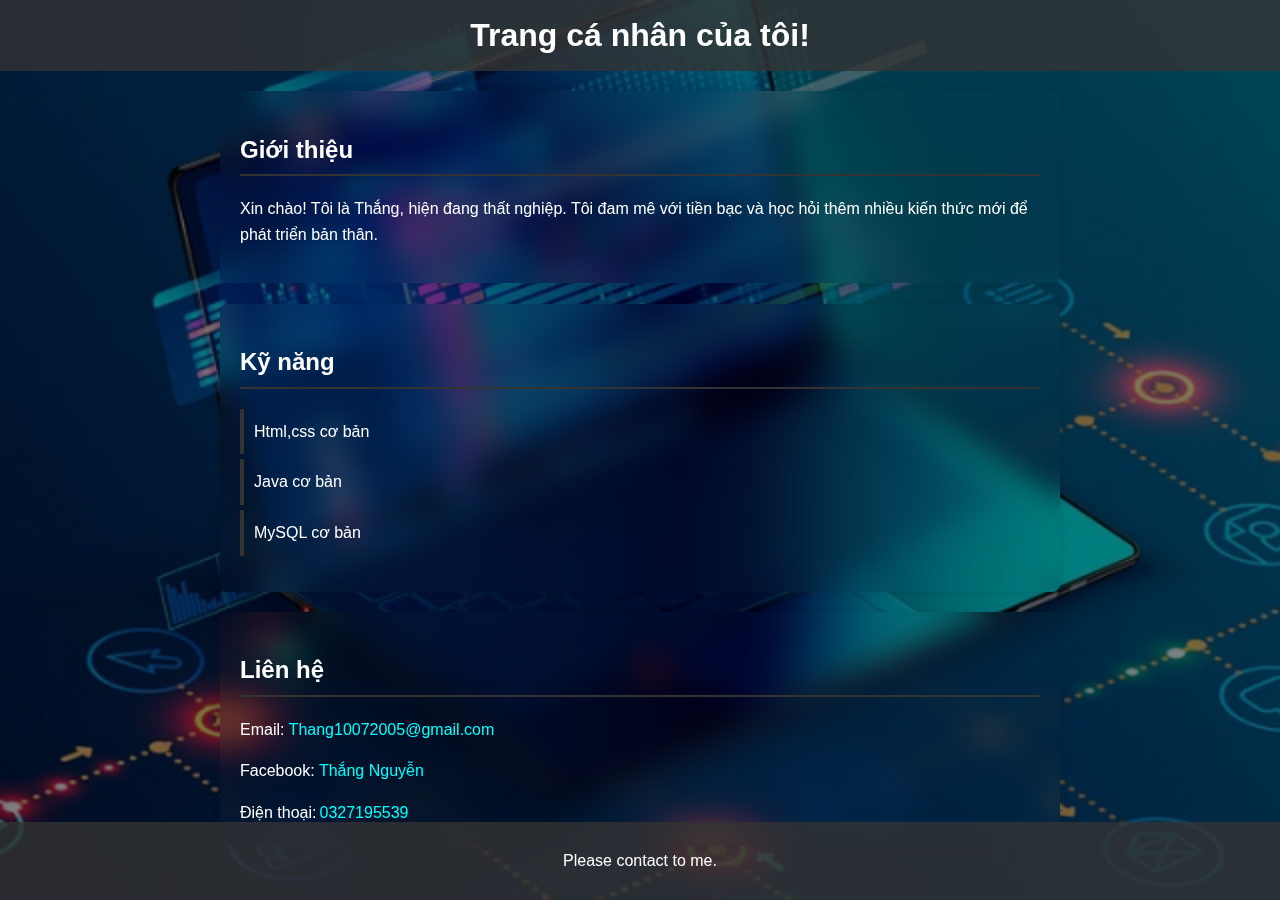
<file: b3.html>
<!DOCTYPE html>
<html lang="vi">
<head>
    <meta charset="UTF-8">
    <meta name="viewport" content="width=device-width, initial-scale=1.0">
    <title>Giới thiệu bản thân</title>
    <link rel="stylesheet" href="b3.css">
</head>
<body>
    <header>
        <h1>Trang cá nhân của tôi!</h1>
    </header>

    <section class="about">
        <h2>Giới thiệu</h2>
        <p>Xin chào! Tôi là Thắng, hiện đang thất nghiệp. Tôi đam mê với tiền bạc và học hỏi thêm nhiều kiến thức mới để phát triển bản thân.</p>
    </section>

    <section class="skills">
        <h2>Kỹ năng</h2>
        <ul>
            <li>Html,css cơ bản</li>
            <li>Java cơ bản</li>
            <li>MySQL cơ bản</li>
        </ul>
    </section>

    <section class="contact">
        <h2>Liên hệ</h2>
        <p>Email: <a href="https://mail.google.com/mail/u/2/#inbox" class="email">Thang10072005@gmail.com</a></p>
        <p>Facebook: <a href="https://www.facebook.com/arrogant2k5/" class="facebook">Thắng Nguyễn</a></p>
        <div style="display: flex;">Điện thoại: <div style="color: aqua;margin: 0 3px;"> 0327195539</div></div>
    </section>

    <footer>
        <p> Please contact to me.</p>
    </footer>
</body>
</html>
</file>
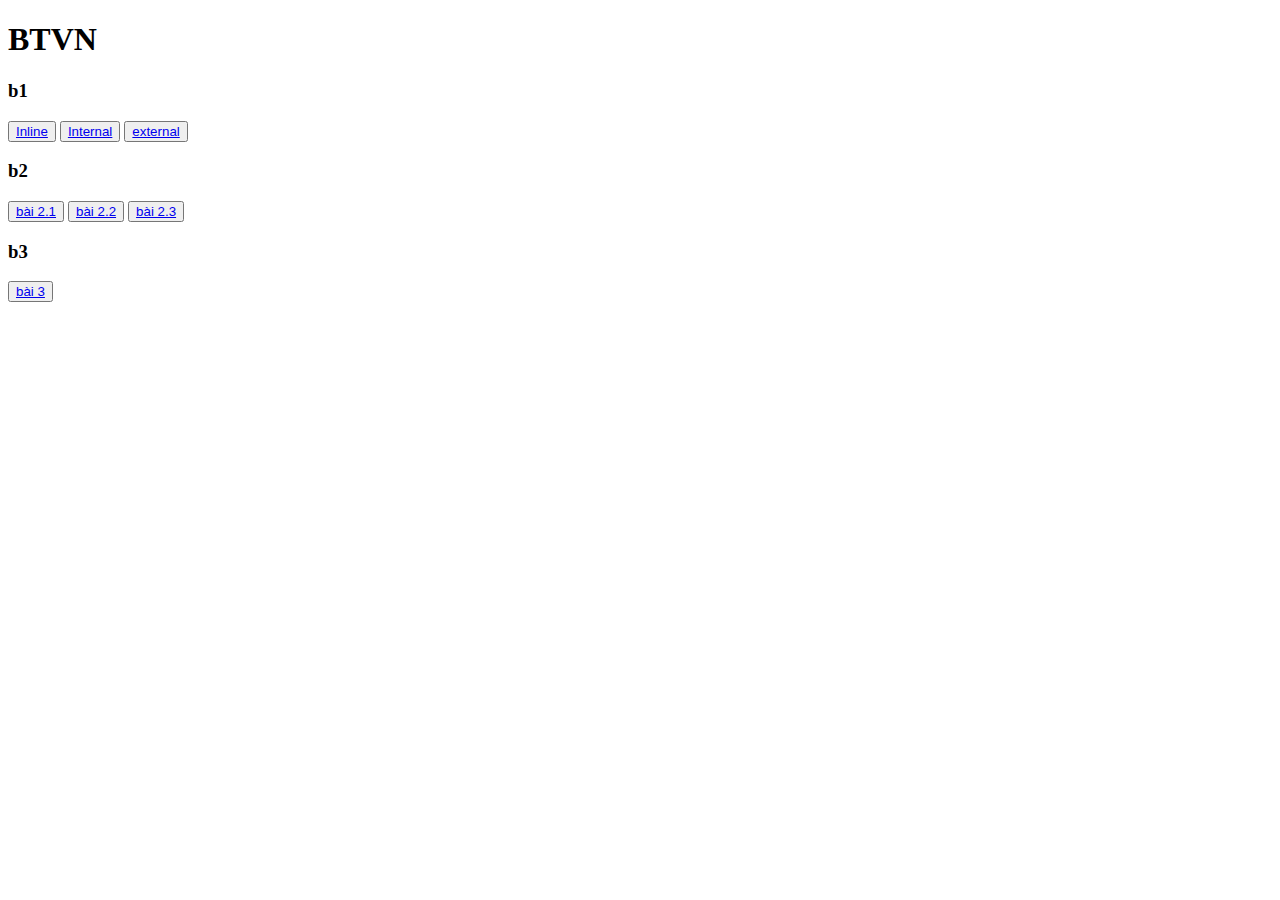
<file: btvn.html>
<!DOCTYPE html>
<html lang="en">
<head>
    <meta charset="UTF-8">
    <meta name="viewport" content="width=device-width, initial-scale=1.0">
    <title>bài tập về nhà</title>
</head>
<body style="display: block;">

    <h1>BTVN</h1>
<h3>b1</h3>   
<div>
    <button>
        <a href="https://thang100705.github.io/BTVN-B2/TestLab1-inline.html">Inline</a>
    </button>
    <button>
        <a href="https://thang100705.github.io/BTVN-B2/TestLab1-internal.html">Internal</a>
    </button>
    <button>
        <a href="https://thang100705.github.io/BTVN-B2/TestLab1-external.html">external</a>
    </button>
</div>

<h3>b2</h3>
<div>
    <button>
        <a href="https://thang100705.github.io/BTVN-B2/2-1.html">bài 2.1</a>
    </button>
    <button>
        <a href="https://thang100705.github.io/BTVN-B2/2.2.html">bài 2.2</a>
    </button>
    <button>
        <a href="https://thang100705.github.io/BTVN-B2/2.3.html">bài 2.3</a>
    </button>
<h3>b3</h3>
    <button>
        <a href="https://thang100705.github.io/BTVN-B2/b3.html">bài 3</a>
    </button>
</div>
    
</body>
</html>
</file>
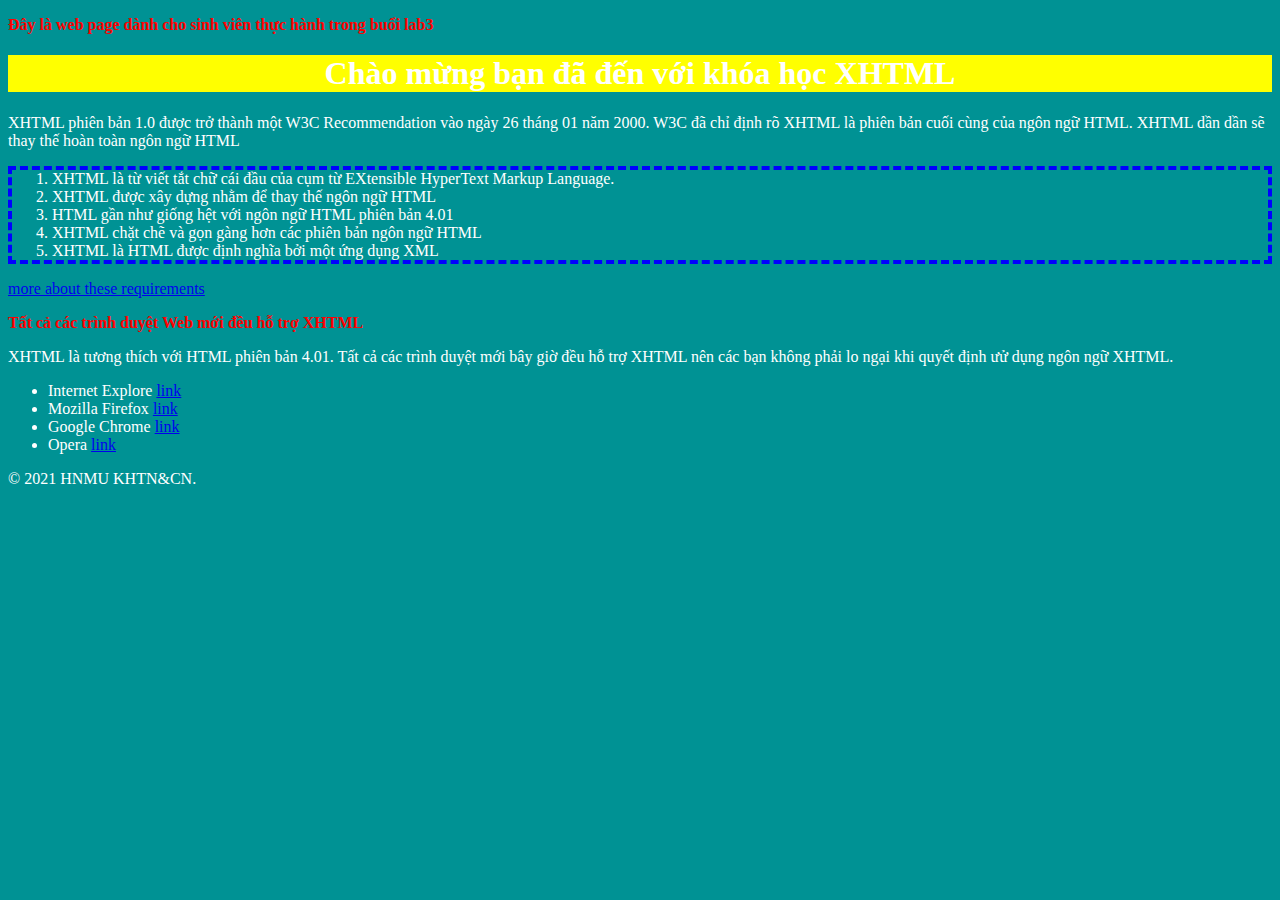
<file: TestLab1-external.html>
<!DOCTYPE html PUBLIC "-//W3C//DTD XHTML 1.0 Transitional//EN" "http://www.w3.org/TR/xhtml1/DTD/xhtml1-transitional.dtd">
<html xmlns="http://www.w3.org/1999/xhtml">
<head>
<meta http-equiv="Content-Type" content="text/html; charset=utf-8" />
<title>TestLab1</title>
<link rel="stylesheet" href="external.css">

</head>

<body >
    <!--header-->
    <div  id="header">
        <h3>Đây là web page dành cho sinh viên thực hành trong buổi lab3</h3>
    </div>
    <!--end  header-->
    <!--main content-->
    <div  id="contentarea">
        <h1>Chào mừng bạn đã đến với khóa học XHTML</h1>
        <p>XHTML phiên bản 1.0 được trở thành một W3C Recommendation vào ngày 26 tháng 01 năm 2000. W3C đã chỉ định rõ XHTML là phiên bản cuối cùng của ngôn ngữ HTML. XHTML dần dần sẽ thay thế hoàn toàn ngôn ngữ HTML</p>
            <ol>
                <li>XHTML là từ viết tắt chữ cái đầu của cụm từ EXtensible HyperText Markup Language.</li>
                <li>XHTML được xây dựng nhằm để thay thế ngôn ngữ HTML</li>
                <li>HTML gần như giống hệt với ngôn ngữ HTML phiên bản 4.01</li>
                <li>XHTML chặt chẽ và gọn gàng hơn các phiên bản ngôn ngữ HTML</li>
                <li>XHTML là HTML được định nghĩa bởi một ứng dụng XML</li>
            </ol>
        <a  href="#">more  about   these  requirements</a> 
    </div>
    <!--end main  content-->
    <!--navigation-->
    <div  id="navigation">
    <h3>Tất cả các trình duyệt Web mới đều hỗ trợ XHTML</h3>
    <p>XHTML là tương thích với HTML phiên bản 4.01. Tất cả các trình duyệt mới bây giờ đều hỗ trợ XHTML nên các bạn không phải lo ngại khi quyết định ưử dụng ngôn ngữ XHTML.</p>
        <ul>
            <li>Internet Explore
                <a href="https://support.microsoft.com/en-us/windows">link</a>
            </li>
            <li>Mozilla Firefox
                <a href="https://www.mozilla.org/en-US/firefox/">link</a>
            </li>
    
            <li>Google Chrome
                <a href="https://www.google.com/chrome/index.html">link</a>
            </li>
            <li>Opera
                <a href="https://www.opera.com/download">link</a>
            </li>
        </ul>
    </div>
    <!--end navigation-->
    <!--footer-->
    <div  id="footer">
        <p>&copy; 2021 HNMU KHTN&CN.</p>
    </div>
    <!--end footer-->
</body>
</html>
</file>
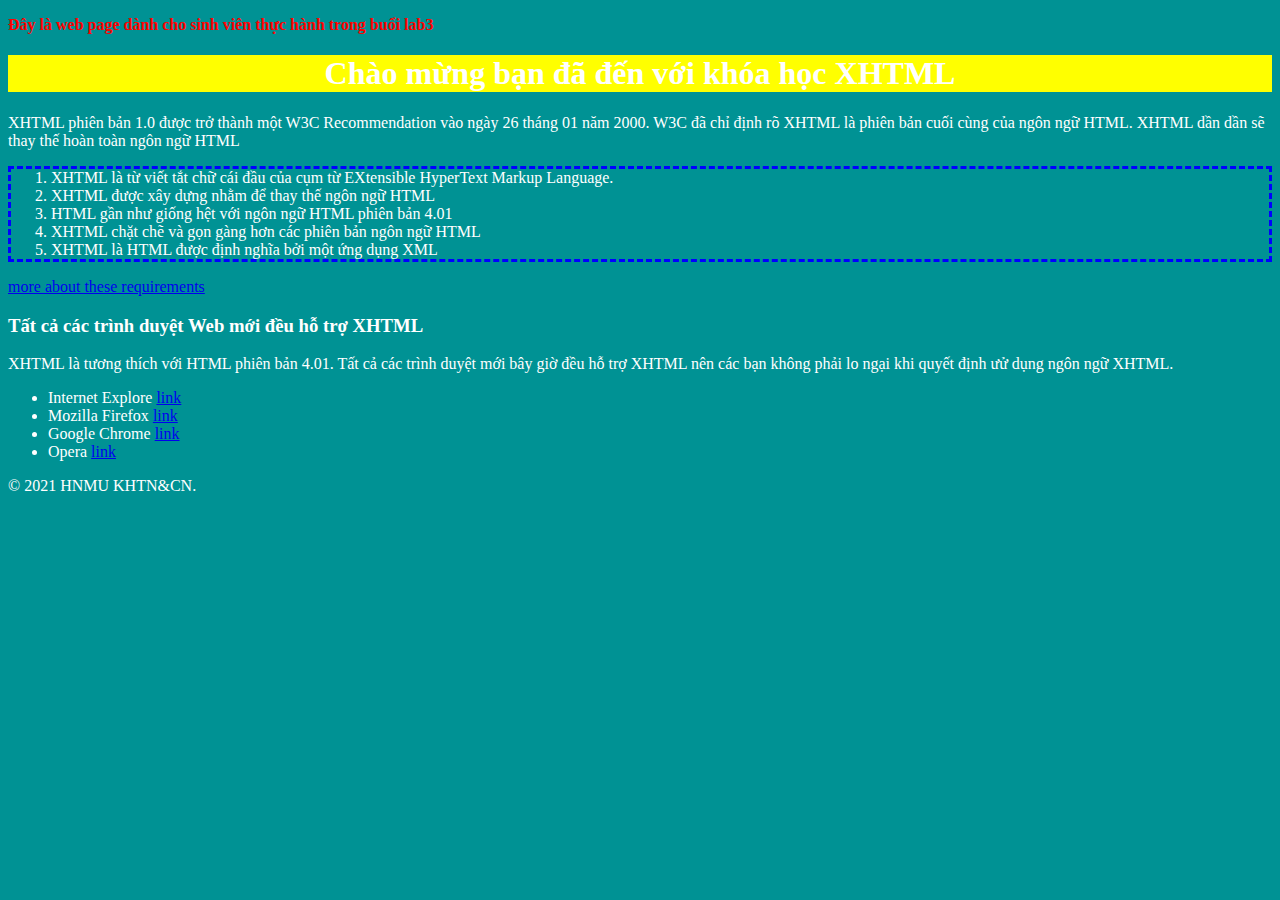
<file: TestLab1-inline.html>
<!DOCTYPE html PUBLIC "-//W3C//DTD XHTML 1.0 Transitional//EN" "http://www.w3.org/TR/xhtml1/DTD/xhtml1-transitional.dtd">
<html xmlns="http://www.w3.org/1999/xhtml">
<head>
<meta http-equiv="Content-Type" content="text/html; charset=utf-8" />
<title>TestLab1-Inline</title>

</head>

<body style="background-color:#009294 ;color: #fff;">
    <!--header-->
    <div  id="header">
        <h3 style="font-size: 16px;color:#FF0000;">Đây là web page dành cho sinh viên thực hành trong buổi lab3</h3>
    </div>
    <!--end  header-->
    <!--main content-->
    <div  id="contentarea">
        <h1 style="background-color: yellow;text-align: center;">Chào mừng bạn đã đến với khóa học XHTML</h1>
        <p>XHTML phiên bản 1.0 được trở thành một W3C Recommendation vào ngày 26 tháng 01 năm 2000. W3C đã chỉ định rõ XHTML là phiên bản cuối cùng của ngôn ngữ HTML. XHTML dần dần sẽ thay thế hoàn toàn ngôn ngữ HTML</p>
            <ol style="border-style: dashed;border-with:4px;border-color: blue;">
                <li>XHTML là từ viết tắt chữ cái đầu của cụm từ EXtensible HyperText Markup Language.</li>
                <li>XHTML được xây dựng nhằm để thay thế ngôn ngữ HTML</li>
                <li>HTML gần như giống hệt với ngôn ngữ HTML phiên bản 4.01</li>
                <li>XHTML chặt chẽ và gọn gàng hơn các phiên bản ngôn ngữ HTML</li>
                <li>XHTML là HTML được định nghĩa bởi một ứng dụng XML</li>
            </ol>
        <a  href="#">more  about   these  requirements</a> 
    </div>
    <!--end main  content-->
    <!--navigation-->
    <div  id="navigation">
    <h3>Tất cả các trình duyệt Web mới đều hỗ trợ XHTML</h3>
    <p>XHTML là tương thích với HTML phiên bản 4.01. Tất cả các trình duyệt mới bây giờ đều hỗ trợ XHTML nên các bạn không phải lo ngại khi quyết định ưử dụng ngôn ngữ XHTML.</p>
        <ul>
            <li>Internet Explore
                <a href="https://support.microsoft.com/en-us/windows">link</a>
            </li>
            <li>Mozilla Firefox
                <a href="https://www.mozilla.org/en-US/firefox/">link</a>
            </li>

            <li>Google Chrome
                <a href="https://www.google.com/chrome/index.html">link</a>
            </li>
            <li>Opera
                <a href="https://www.opera.com/download">link</a>
            </li>
        </ul>
    </div>
    <!--end navigation-->
    <!--footer-->
    <div  id="footer">
        <p>&copy; 2021 HNMU KHTN&CN.</p>
    </div>
    <!--end footer-->
</body>
</html>
</file>
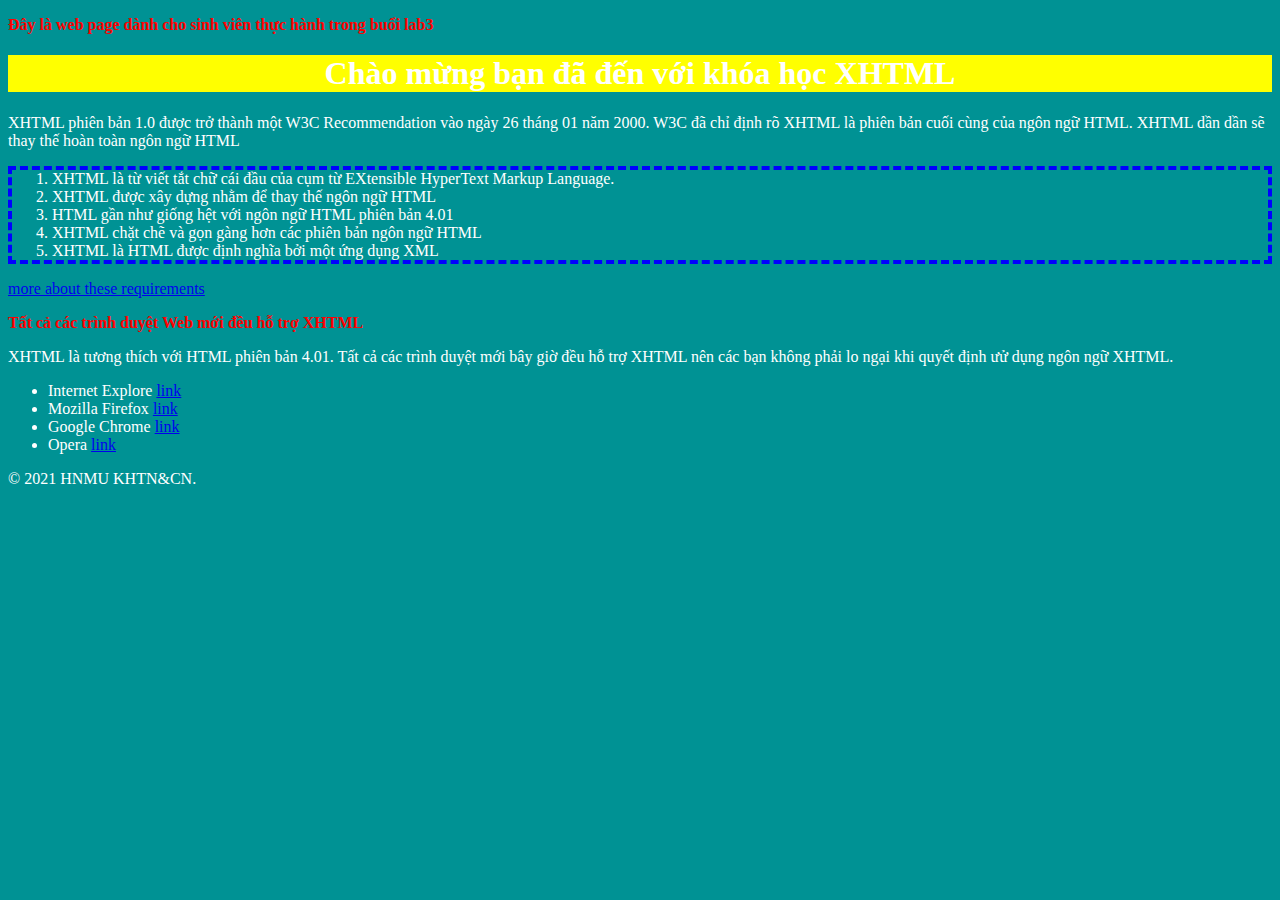
<file: TestLab1-internal.html>
<!DOCTYPE html PUBLIC "-//W3C//DTD XHTML 1.0 Transitional//EN" "http://www.w3.org/TR/xhtml1/DTD/xhtml1-transitional.dtd">
<html xmlns="http://www.w3.org/1999/xhtml">
<head>
<meta http-equiv="Content-Type" content="text/html; charset=utf-8" />
<title>TestLab1-internal</title>
<style>
    body{
        background-color: #009294;
        color: #ffffff;
    }
    h1{
        background-color: yellow;
        text-align: center;
    }
    h3{
        font-size: 16px;
        color: #FF0000;
    }
    ol{
        border-style: dashed;
        border-width: 4px;
        border-color: blue;
    }
</style>

</head>

<body >
    <!--header-->
    <div  id="header">
        <h3>Đây là web page dành cho sinh viên thực hành trong buổi lab3</h3>
    </div>
    <!--end  header-->
    <!--main content-->
    <div  id="contentarea">
        <h1>Chào mừng bạn đã đến với khóa học XHTML</h1>
        <p>XHTML phiên bản 1.0 được trở thành một W3C Recommendation vào ngày 26 tháng 01 năm 2000. W3C đã chỉ định rõ XHTML là phiên bản cuối cùng của ngôn ngữ HTML. XHTML dần dần sẽ thay thế hoàn toàn ngôn ngữ HTML</p>
            <ol>
                <li>XHTML là từ viết tắt chữ cái đầu của cụm từ EXtensible HyperText Markup Language.</li>
                <li>XHTML được xây dựng nhằm để thay thế ngôn ngữ HTML</li>
                <li>HTML gần như giống hệt với ngôn ngữ HTML phiên bản 4.01</li>
                <li>XHTML chặt chẽ và gọn gàng hơn các phiên bản ngôn ngữ HTML</li>
                <li>XHTML là HTML được định nghĩa bởi một ứng dụng XML</li>
            </ol>
        <a  href="#">more  about   these  requirements</a> 
    </div>
    <!--end main  content-->
    <!--navigation-->
    <div  id="navigation">
    <h3>Tất cả các trình duyệt Web mới đều hỗ trợ XHTML</h3>
    <p>XHTML là tương thích với HTML phiên bản 4.01. Tất cả các trình duyệt mới bây giờ đều hỗ trợ XHTML nên các bạn không phải lo ngại khi quyết định ưử dụng ngôn ngữ XHTML.</p>
    <ul>
        <li>Internet Explore
            <a href="https://support.microsoft.com/en-us/windows">link</a>
        </li>
        <li>Mozilla Firefox
            <a href="https://www.mozilla.org/en-US/firefox/">link</a>
        </li>

        <li>Google Chrome
            <a href="https://www.google.com/chrome/index.html">link</a>
        </li>
        <li>Opera
            <a href="https://www.opera.com/download">link</a>
        </li>
    </ul>
    </div>
    <!--end navigation-->
    <!--footer-->
    <div  id="footer">
        <p>&copy; 2021 HNMU KHTN&CN.</p>
    </div>
    <!--end footer-->
</body>
</html>
</file>
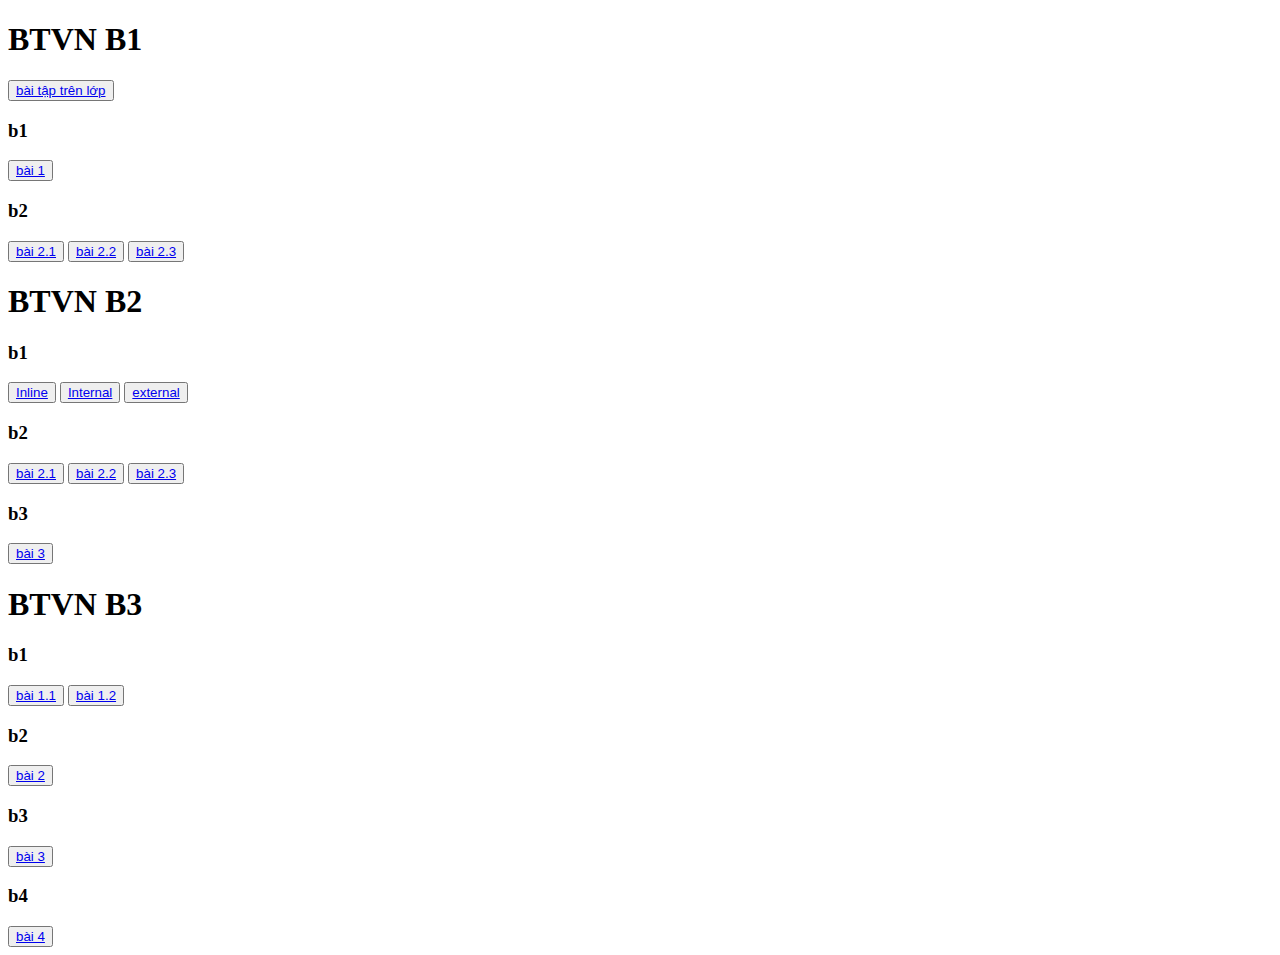
<file: bt3/btvn.html>
<!DOCTYPE html>
<html lang="en">
<head>
    <meta charset="UTF-8">
    <meta name="viewport" content="width=device-width, initial-scale=1.0">
    <title>bài tập về nhà</title>
</head>
<body style="display: block;">
    <h1>BTVN B1</h1>
<div>
    <button>
        <a href="https://thang100705.github.io/task1/task1.html">bài tập trên lớp</a>
    </button>
</div>
<div>
    <h3>b1</h3>
    <button>
        <a href="https://thang100705.github.io/BTVN/B1.html">bài 1</a>
    </button>
</div>
<div>
    <h3>b2</h3>
    <button>
        <a href="https://thang100705.github.io/BTVN/bai2-1.html">bài 2.1</a>
    </button>

    <button>
        <a href="https://thang100705.github.io/BTVN/bai2-2.html">bài 2.2</a>
    </button>

    <button>
        <a href="https://thang100705.github.io/BTVN/bai2-3.html">bài 2.3</a>
    </button>
</div>

    <h1>BTVN B2</h1>
<h3>b1</h3>   
<div>
    <button>
        <a href="https://thang100705.github.io/BTVN-B2/TestLab1-inline.html">Inline</a>
    </button>
    <button>
        <a href="https://thang100705.github.io/BTVN-B2/TestLab1-internal.html">Internal</a>
    </button>
    <button>
        <a href="https://thang100705.github.io/BTVN-B2/TestLab1-external.html">external</a>
    </button>
</div>

<h3>b2</h3>
<div>
    <button>
        <a href="https://thang100705.github.io/BTVN-B2/2-1.html">bài 2.1</a>
    </button>
    <button>
        <a href="https://thang100705.github.io/BTVN-B2/2.2.html">bài 2.2</a>
    </button>
    <button>
        <a href="https://thang100705.github.io/BTVN-B2/2.3.html">bài 2.3</a>
    </button>
<h3>b3</h3>
    <button>
        <a href="https://thang100705.github.io/BTVN-B2/b3.html">bài 3</a>
    </button>
</div>
<h1>BTVN B3</h1>
<h3>b1</h3>
<div>
    <button>
        <a href="https://thang100705.github.io/B3/bt3/b1/1.2/1.2.html">bài 1.1</a>
    </button>
    <button>
        <a href="https://thang100705.github.io/B3/bt3/b1/1.1/btTh.html">bài 1.2</a>
    </button>
<h3>b2</h3>
<button>
        <a href="https://thang100705.github.io/B3/bt3/b2/b2.html">bài 2</a>
    </button>
<h3>b3</h3>
    <button>
        <a href="https://thang100705.github.io/B3/bt3/b3/3.html">bài 3</a>
    </button>
<h3>b4</h3>
<button>
    <a href="https://thang100705.github.io/B3/bt3/B4/index.html">bài 4</a>
</button>
</div>
    
</body>
</html>
</file>
<file: bt3/B4/assets/css/grid.css>
* {
    padding: 0;
    margin: 0;
    box-sizing: border-box;
  }
  
  .row > *, .container-fluid, .container {
    padding-left: calc(var(--grid-gutter-x) * 0.5);
    padding-right: calc(var(--grid-gutter-x) * 0.5);
  }
  
  .container-fluid, .container {
    --grid-gutter-x: 10px;
    --grid-gutter-y: 0;
    width: 100%;
    margin-left: auto;
    margin-right: auto;
  }
  
  .row {
    display: flex;
    flex-wrap: wrap;
    margin-top: calc(var(--grid-gutter-y) * -1);
    margin-left: calc(var(--grid-gutter-x) * 0.5 * -1);
    margin-right: calc(var(--grid-gutter-x) * 0.5 * -1);
  }
  .row > * {
    margin-top: var(--grid-gutter-y);
  }
  
  .col {
    flex: 1 0;
  }
  
  .row-cols-1 > * {
    flex: 0 0 auto;
    width: 100%;
  }
  
  .row-cols-2 > * {
    flex: 0 0 auto;
    width: 50%;
  }
  
  .row-cols-3 > * {
    flex: 0 0 auto;
    width: 33.3333333333%;
  }
  
  .row-cols-4 > * {
    flex: 0 0 auto;
    width: 25%;
  }
  
  .row-cols-5 > * {
    flex: 0 0 auto;
    width: 20%;
  }
  
  .row-cols-6 > * {
    flex: 0 0 auto;
    width: 16.6666666667%;
  }
  
  .col-1 {
    flex: 0 0 auto;
    width: 8.3333333333%;
  }
  
  .col-2 {
    flex: 0 0 auto;
    width: 16.6666666667%;
  }
  
  .col-3 {
    flex: 0 0 auto;
    width: 25%;
  }
  
  .col-4 {
    flex: 0 0 auto;
    width: 33.3333333333%;
  }
  
  .col-5 {
    flex: 0 0 auto;
    width: 41.6666666667%;
  }
  
  .col-6 {
    flex: 0 0 auto;
    width: 50%;
  }
  
  .col-7 {
    flex: 0 0 auto;
    width: 58.3333333333%;
  }
  
  .col-8 {
    flex: 0 0 auto;
    width: 66.6666666667%;
  }
  
  .col-9 {
    flex: 0 0 auto;
    width: 75%;
  }
  
  .col-10 {
    flex: 0 0 auto;
    width: 83.3333333333%;
  }
  
  .col-11 {
    flex: 0 0 auto;
    width: 91.6666666667%;
  }
  
  .col-12 {
    flex: 0 0 auto;
    width: 100%;
  }
  
  .offset-0 {
    margin-left: 0;
  }
  
  .offset-1 {
    margin-left: 8.3333333333%;
  }
  
  .offset-2 {
    margin-left: 16.6666666667%;
  }
  
  .offset-3 {
    margin-left: 25%;
  }
  
  .offset-4 {
    margin-left: 33.3333333333%;
  }
  
  .offset-5 {
    margin-left: 41.6666666667%;
  }
  
  .offset-6 {
    margin-left: 50%;
  }
  
  .offset-7 {
    margin-left: 58.3333333333%;
  }
  
  .offset-8 {
    margin-left: 66.6666666667%;
  }
  
  .offset-9 {
    margin-left: 75%;
  }
  
  .offset-10 {
    margin-left: 83.3333333333%;
  }
  
  .offset-11 {
    margin-left: 91.6666666667%;
  }
  
  .g-0,
  .gx-0 {
    --grid-gutter-x: 0px;
  }
  
  .g-0,
  .gy-0 {
    --grid-gutter-y: 0px;
  }
  
  .g-1,
  .gx-1 {
    --grid-gutter-x: 2.5px;
  }
  
  .g-1,
  .gy-1 {
    --grid-gutter-y: 2.5px;
  }
  
  .g-2,
  .gx-2 {
    --grid-gutter-x: 5px;
  }
  
  .g-2,
  .gy-2 {
    --grid-gutter-y: 5px;
  }
  
  .g-3,
  .gx-3 {
    --grid-gutter-x: 10px;
  }
  
  .g-3,
  .gy-3 {
    --grid-gutter-y: 10px;
  }
  
  .g-4,
  .gx-4 {
    --grid-gutter-x: 15px;
  }
  
  .g-4,
  .gy-4 {
    --grid-gutter-y: 15px;
  }
  
  .g-5,
  .gx-5 {
    --grid-gutter-x: 30px;
  }
  
  .g-5,
  .gy-5 {
    --grid-gutter-y: 30px;
  }
  
  @media (min-width: 576px) {
    .container {
      max-width: 540px;
    }
    .row-cols-sm-1 > * {
      flex: 0 0 auto;
      width: 100%;
    }
    .row-cols-sm-2 > * {
      flex: 0 0 auto;
      width: 50%;
    }
    .row-cols-sm-3 > * {
      flex: 0 0 auto;
      width: 33.3333333333%;
    }
    .row-cols-sm-4 > * {
      flex: 0 0 auto;
      width: 25%;
    }
    .row-cols-sm-5 > * {
      flex: 0 0 auto;
      width: 20%;
    }
    .row-cols-sm-6 > * {
      flex: 0 0 auto;
      width: 16.6666666667%;
    }
    .col-sm-1 {
      flex: 0 0 auto;
      width: 8.3333333333%;
    }
    .col-sm-2 {
      flex: 0 0 auto;
      width: 16.6666666667%;
    }
    .col-sm-3 {
      flex: 0 0 auto;
      width: 25%;
    }
    .col-sm-4 {
      flex: 0 0 auto;
      width: 33.3333333333%;
    }
    .col-sm-5 {
      flex: 0 0 auto;
      width: 41.6666666667%;
    }
    .col-sm-6 {
      flex: 0 0 auto;
      width: 50%;
    }
    .col-sm-7 {
      flex: 0 0 auto;
      width: 58.3333333333%;
    }
    .col-sm-8 {
      flex: 0 0 auto;
      width: 66.6666666667%;
    }
    .col-sm-9 {
      flex: 0 0 auto;
      width: 75%;
    }
    .col-sm-10 {
      flex: 0 0 auto;
      width: 83.3333333333%;
    }
    .col-sm-11 {
      flex: 0 0 auto;
      width: 91.6666666667%;
    }
    .col-sm-12 {
      flex: 0 0 auto;
      width: 100%;
    }
    .offset-sm-0 {
      margin-left: 0;
    }
    .offset-sm-1 {
      margin-left: 8.3333333333%;
    }
    .offset-sm-2 {
      margin-left: 16.6666666667%;
    }
    .offset-sm-3 {
      margin-left: 25%;
    }
    .offset-sm-4 {
      margin-left: 33.3333333333%;
    }
    .offset-sm-5 {
      margin-left: 41.6666666667%;
    }
    .offset-sm-6 {
      margin-left: 50%;
    }
    .offset-sm-7 {
      margin-left: 58.3333333333%;
    }
    .offset-sm-8 {
      margin-left: 66.6666666667%;
    }
    .offset-sm-9 {
      margin-left: 75%;
    }
    .offset-sm-10 {
      margin-left: 83.3333333333%;
    }
    .offset-sm-11 {
      margin-left: 91.6666666667%;
    }
    .g-sm-0,
    .gx-sm-0 {
      --grid-gutter-x: 0px;
    }
    .g-sm-0,
    .gy-sm-0 {
      --grid-gutter-y: 0px;
    }
    .g-sm-1,
    .gx-sm-1 {
      --grid-gutter-x: 2.5px;
    }
    .g-sm-1,
    .gy-sm-1 {
      --grid-gutter-y: 2.5px;
    }
    .g-sm-2,
    .gx-sm-2 {
      --grid-gutter-x: 5px;
    }
    .g-sm-2,
    .gy-sm-2 {
      --grid-gutter-y: 5px;
    }
    .g-sm-3,
    .gx-sm-3 {
      --grid-gutter-x: 10px;
    }
    .g-sm-3,
    .gy-sm-3 {
      --grid-gutter-y: 10px;
    }
    .g-sm-4,
    .gx-sm-4 {
      --grid-gutter-x: 15px;
    }
    .g-sm-4,
    .gy-sm-4 {
      --grid-gutter-y: 15px;
    }
    .g-sm-5,
    .gx-sm-5 {
      --grid-gutter-x: 30px;
    }
    .g-sm-5,
    .gy-sm-5 {
      --grid-gutter-y: 30px;
    }
  }
  @media (min-width: 768px) {
    .container {
      max-width: 720px;
    }
    .row-cols-md-1 > * {
      flex: 0 0 auto;
      width: 100%;
    }
    .row-cols-md-2 > * {
      flex: 0 0 auto;
      width: 50%;
    }
    .row-cols-md-3 > * {
      flex: 0 0 auto;
      width: 33.3333333333%;
    }
    .row-cols-md-4 > * {
      flex: 0 0 auto;
      width: 25%;
    }
    .row-cols-md-5 > * {
      flex: 0 0 auto;
      width: 20%;
    }
    .row-cols-md-6 > * {
      flex: 0 0 auto;
      width: 16.6666666667%;
    }
    .col-md-1 {
      flex: 0 0 auto;
      width: 8.3333333333%;
    }
    .col-md-2 {
      flex: 0 0 auto;
      width: 16.6666666667%;
    }
    .col-md-3 {
      flex: 0 0 auto;
      width: 25%;
    }
    .col-md-4 {
      flex: 0 0 auto;
      width: 33.3333333333%;
    }
    .col-md-5 {
      flex: 0 0 auto;
      width: 41.6666666667%;
    }
    .col-md-6 {
      flex: 0 0 auto;
      width: 50%;
    }
    .col-md-7 {
      flex: 0 0 auto;
      width: 58.3333333333%;
    }
    .col-md-8 {
      flex: 0 0 auto;
      width: 66.6666666667%;
    }
    .col-md-9 {
      flex: 0 0 auto;
      width: 75%;
    }
    .col-md-10 {
      flex: 0 0 auto;
      width: 83.3333333333%;
    }
    .col-md-11 {
      flex: 0 0 auto;
      width: 91.6666666667%;
    }
    .col-md-12 {
      flex: 0 0 auto;
      width: 100%;
    }
    .offset-md-0 {
      margin-left: 0;
    }
    .offset-md-1 {
      margin-left: 8.3333333333%;
    }
    .offset-md-2 {
      margin-left: 16.6666666667%;
    }
    .offset-md-3 {
      margin-left: 25%;
    }
    .offset-md-4 {
      margin-left: 33.3333333333%;
    }
    .offset-md-5 {
      margin-left: 41.6666666667%;
    }
    .offset-md-6 {
      margin-left: 50%;
    }
    .offset-md-7 {
      margin-left: 58.3333333333%;
    }
    .offset-md-8 {
      margin-left: 66.6666666667%;
    }
    .offset-md-9 {
      margin-left: 75%;
    }
    .offset-md-10 {
      margin-left: 83.3333333333%;
    }
    .offset-md-11 {
      margin-left: 91.6666666667%;
    }
    .g-md-0,
    .gx-md-0 {
      --grid-gutter-x: 0px;
    }
    .g-md-0,
    .gy-md-0 {
      --grid-gutter-y: 0px;
    }
    .g-md-1,
    .gx-md-1 {
      --grid-gutter-x: 2.5px;
    }
    .g-md-1,
    .gy-md-1 {
      --grid-gutter-y: 2.5px;
    }
    .g-md-2,
    .gx-md-2 {
      --grid-gutter-x: 5px;
    }
    .g-md-2,
    .gy-md-2 {
      --grid-gutter-y: 5px;
    }
    .g-md-3,
    .gx-md-3 {
      --grid-gutter-x: 10px;
    }
    .g-md-3,
    .gy-md-3 {
      --grid-gutter-y: 10px;
    }
    .g-md-4,
    .gx-md-4 {
      --grid-gutter-x: 15px;
    }
    .g-md-4,
    .gy-md-4 {
      --grid-gutter-y: 15px;
    }
    .g-md-5,
    .gx-md-5 {
      --grid-gutter-x: 30px;
    }
    .g-md-5,
    .gy-md-5 {
      --grid-gutter-y: 30px;
    }
  }
  @media (min-width: 992px) {
    .container {
      max-width: 960px;
    }
    .row-cols-lg-1 > * {
      flex: 0 0 auto;
      width: 100%;
    }
    .row-cols-lg-2 > * {
      flex: 0 0 auto;
      width: 50%;
    }
    .row-cols-lg-3 > * {
      flex: 0 0 auto;
      width: 33.3333333333%;
    }
    .row-cols-lg-4 > * {
      flex: 0 0 auto;
      width: 25%;
    }
    .row-cols-lg-5 > * {
      flex: 0 0 auto;
      width: 20%;
    }
    .row-cols-lg-6 > * {
      flex: 0 0 auto;
      width: 16.6666666667%;
    }
    .col-lg-1 {
      flex: 0 0 auto;
      width: 8.3333333333%;
    }
    .col-lg-2 {
      flex: 0 0 auto;
      width: 16.6666666667%;
    }
    .col-lg-3 {
      flex: 0 0 auto;
      width: 25%;
    }
    .col-lg-4 {
      flex: 0 0 auto;
      width: 33.3333333333%;
    }
    .col-lg-5 {
      flex: 0 0 auto;
      width: 41.6666666667%;
    }
    .col-lg-6 {
      flex: 0 0 auto;
      width: 50%;
    }
    .col-lg-7 {
      flex: 0 0 auto;
      width: 58.3333333333%;
    }
    .col-lg-8 {
      flex: 0 0 auto;
      width: 66.6666666667%;
    }
    .col-lg-9 {
      flex: 0 0 auto;
      width: 75%;
    }
    .col-lg-10 {
      flex: 0 0 auto;
      width: 83.3333333333%;
    }
    .col-lg-11 {
      flex: 0 0 auto;
      width: 91.6666666667%;
    }
    .col-lg-12 {
      flex: 0 0 auto;
      width: 100%;
    }
    .offset-lg-0 {
      margin-left: 0;
    }
    .offset-lg-1 {
      margin-left: 8.3333333333%;
    }
    .offset-lg-2 {
      margin-left: 16.6666666667%;
    }
    .offset-lg-3 {
      margin-left: 25%;
    }
    .offset-lg-4 {
      margin-left: 33.3333333333%;
    }
    .offset-lg-5 {
      margin-left: 41.6666666667%;
    }
    .offset-lg-6 {
      margin-left: 50%;
    }
    .offset-lg-7 {
      margin-left: 58.3333333333%;
    }
    .offset-lg-8 {
      margin-left: 66.6666666667%;
    }
    .offset-lg-9 {
      margin-left: 75%;
    }
    .offset-lg-10 {
      margin-left: 83.3333333333%;
    }
    .offset-lg-11 {
      margin-left: 91.6666666667%;
    }
    .g-lg-0,
    .gx-lg-0 {
      --grid-gutter-x: 0px;
    }
    .g-lg-0,
    .gy-lg-0 {
      --grid-gutter-y: 0px;
    }
    .g-lg-1,
    .gx-lg-1 {
      --grid-gutter-x: 2.5px;
    }
    .g-lg-1,
    .gy-lg-1 {
      --grid-gutter-y: 2.5px;
    }
    .g-lg-2,
    .gx-lg-2 {
      --grid-gutter-x: 5px;
    }
    .g-lg-2,
    .gy-lg-2 {
      --grid-gutter-y: 5px;
    }
    .g-lg-3,
    .gx-lg-3 {
      --grid-gutter-x: 10px;
    }
    .g-lg-3,
    .gy-lg-3 {
      --grid-gutter-y: 10px;
    }
    .g-lg-4,
    .gx-lg-4 {
      --grid-gutter-x: 15px;
    }
    .g-lg-4,
    .gy-lg-4 {
      --grid-gutter-y: 15px;
    }
    .g-lg-5,
    .gx-lg-5 {
      --grid-gutter-x: 30px;
    }
    .g-lg-5,
    .gy-lg-5 {
      --grid-gutter-y: 30px;
    }
  }
  @media (min-width: 1200px) {
    .container {
      max-width: 1140px;
    }
    .row-cols-xl-1 > * {
      flex: 0 0 auto;
      width: 100%;
    }
    .row-cols-xl-2 > * {
      flex: 0 0 auto;
      width: 50%;
    }
    .row-cols-xl-3 > * {
      flex: 0 0 auto;
      width: 33.3333333333%;
    }
    .row-cols-xl-4 > * {
      flex: 0 0 auto;
      width: 25%;
    }
    .row-cols-xl-5 > * {
      flex: 0 0 auto;
      width: 20%;
    }
    .row-cols-xl-6 > * {
      flex: 0 0 auto;
      width: 16.6666666667%;
    }
    .col-xl-1 {
      flex: 0 0 auto;
      width: 8.3333333333%;
    }
    .col-xl-2 {
      flex: 0 0 auto;
      width: 16.6666666667%;
    }
    .col-xl-3 {
      flex: 0 0 auto;
      width: 25%;
    }
    .col-xl-4 {
      flex: 0 0 auto;
      width: 33.3333333333%;
    }
    .col-xl-5 {
      flex: 0 0 auto;
      width: 41.6666666667%;
    }
    .col-xl-6 {
      flex: 0 0 auto;
      width: 50%;
    }
    .col-xl-7 {
      flex: 0 0 auto;
      width: 58.3333333333%;
    }
    .col-xl-8 {
      flex: 0 0 auto;
      width: 66.6666666667%;
    }
    .col-xl-9 {
      flex: 0 0 auto;
      width: 75%;
    }
    .col-xl-10 {
      flex: 0 0 auto;
      width: 83.3333333333%;
    }
    .col-xl-11 {
      flex: 0 0 auto;
      width: 91.6666666667%;
    }
    .col-xl-12 {
      flex: 0 0 auto;
      width: 100%;
    }
    .offset-xl-0 {
      margin-left: 0;
    }
    .offset-xl-1 {
      margin-left: 8.3333333333%;
    }
    .offset-xl-2 {
      margin-left: 16.6666666667%;
    }
    .offset-xl-3 {
      margin-left: 25%;
    }
    .offset-xl-4 {
      margin-left: 33.3333333333%;
    }
    .offset-xl-5 {
      margin-left: 41.6666666667%;
    }
    .offset-xl-6 {
      margin-left: 50%;
    }
    .offset-xl-7 {
      margin-left: 58.3333333333%;
    }
    .offset-xl-8 {
      margin-left: 66.6666666667%;
    }
    .offset-xl-9 {
      margin-left: 75%;
    }
    .offset-xl-10 {
      margin-left: 83.3333333333%;
    }
    .offset-xl-11 {
      margin-left: 91.6666666667%;
    }
    .g-xl-0,
    .gx-xl-0 {
      --grid-gutter-x: 0px;
    }
    .g-xl-0,
    .gy-xl-0 {
      --grid-gutter-y: 0px;
    }
    .g-xl-1,
    .gx-xl-1 {
      --grid-gutter-x: 2.5px;
    }
    .g-xl-1,
    .gy-xl-1 {
      --grid-gutter-y: 2.5px;
    }
    .g-xl-2,
    .gx-xl-2 {
      --grid-gutter-x: 5px;
    }
    .g-xl-2,
    .gy-xl-2 {
      --grid-gutter-y: 5px;
    }
    .g-xl-3,
    .gx-xl-3 {
      --grid-gutter-x: 10px;
    }
    .g-xl-3,
    .gy-xl-3 {
      --grid-gutter-y: 10px;
    }
    .g-xl-4,
    .gx-xl-4 {
      --grid-gutter-x: 15px;
    }
    .g-xl-4,
    .gy-xl-4 {
      --grid-gutter-y: 15px;
    }
    .g-xl-5,
    .gx-xl-5 {
      --grid-gutter-x: 30px;
    }
    .g-xl-5,
    .gy-xl-5 {
      --grid-gutter-y: 30px;
    }
  }
  @media (min-width: 1400px) {
    .container {
      max-width: 1170px;
    }
    .row-cols-xxl-1 > * {
      flex: 0 0 auto;
      width: 100%;
    }
    .row-cols-xxl-2 > * {
      flex: 0 0 auto;
      width: 50%;
    }
    .row-cols-xxl-3 > * {
      flex: 0 0 auto;
      width: 33.3333333333%;
    }
    .row-cols-xxl-4 > * {
      flex: 0 0 auto;
      width: 25%;
    }
    .row-cols-xxl-5 > * {
      flex: 0 0 auto;
      width: 20%;
    }
    .row-cols-xxl-6 > * {
      flex: 0 0 auto;
      width: 16.6666666667%;
    }
    .col-xxl-1 {
      flex: 0 0 auto;
      width: 8.3333333333%;
    }
    .col-xxl-2 {
      flex: 0 0 auto;
      width: 16.6666666667%;
    }
    .col-xxl-3 {
      flex: 0 0 auto;
      width: 25%;
    }
    .col-xxl-4 {
      flex: 0 0 auto;
      width: 33.3333333333%;
    }
    .col-xxl-5 {
      flex: 0 0 auto;
      width: 41.6666666667%;
    }
    .col-xxl-6 {
      flex: 0 0 auto;
      width: 50%;
    }
    .col-xxl-7 {
      flex: 0 0 auto;
      width: 58.3333333333%;
    }
    .col-xxl-8 {
      flex: 0 0 auto;
      width: 66.6666666667%;
    }
    .col-xxl-9 {
      flex: 0 0 auto;
      width: 75%;
    }
    .col-xxl-10 {
      flex: 0 0 auto;
      width: 83.3333333333%;
    }
    .col-xxl-11 {
      flex: 0 0 auto;
      width: 91.6666666667%;
    }
    .col-xxl-12 {
      flex: 0 0 auto;
      width: 100%;
    }
    .offset-xxl-0 {
      margin-left: 0;
    }
    .offset-xxl-1 {
      margin-left: 8.3333333333%;
    }
    .offset-xxl-2 {
      margin-left: 16.6666666667%;
    }
    .offset-xxl-3 {
      margin-left: 25%;
    }
    .offset-xxl-4 {
      margin-left: 33.3333333333%;
    }
    .offset-xxl-5 {
      margin-left: 41.6666666667%;
    }
    .offset-xxl-6 {
      margin-left: 50%;
    }
    .offset-xxl-7 {
      margin-left: 58.3333333333%;
    }
    .offset-xxl-8 {
      margin-left: 66.6666666667%;
    }
    .offset-xxl-9 {
      margin-left: 75%;
    }
    .offset-xxl-10 {
      margin-left: 83.3333333333%;
    }
    .offset-xxl-11 {
      margin-left: 91.6666666667%;
    }
    .g-xxl-0,
    .gx-xxl-0 {
      --grid-gutter-x: 0px;
    }
    .g-xxl-0,
    .gy-xxl-0 {
      --grid-gutter-y: 0px;
    }
    .g-xxl-1,
    .gx-xxl-1 {
      --grid-gutter-x: 2.5px;
    }
    .g-xxl-1,
    .gy-xxl-1 {
      --grid-gutter-y: 2.5px;
    }
    .g-xxl-2,
    .gx-xxl-2 {
      --grid-gutter-x: 5px;
    }
    .g-xxl-2,
    .gy-xxl-2 {
      --grid-gutter-y: 5px;
    }
    .g-xxl-3,
    .gx-xxl-3 {
      --grid-gutter-x: 10px;
    }
    .g-xxl-3,
    .gy-xxl-3 {
      --grid-gutter-y: 10px;
    }
    .g-xxl-4,
    .gx-xxl-4 {
      --grid-gutter-x: 15px;
    }
    .g-xxl-4,
    .gy-xxl-4 {
      --grid-gutter-y: 15px;
    }
    .g-xxl-5,
    .gx-xxl-5 {
      --grid-gutter-x: 30px;
    }
    .g-xxl-5,
    .gy-xxl-5 {
      --grid-gutter-y: 30px;
    }
  }
</file>
<file: bt3/B4/assets/css/common.css>
:root {
    --header-color: #191d1e;
    --nav-color: #ffe4c4;
    --linear-color-1: #ffcb01;
    --linear-color-2: #ff5993;
    --blue-1: #0095FF;
    --blue-2: #45c9fd;
    --header-height: 60px;
    --sub-heading-color: #C6C7CA;
    --background-color-btn: #212121;
    --footer-color: #1C1D1E;
}
html.light {
    --header-color: #f6f7f9;
    --heading-color: #45494f;
    --sub-heading-color: #55585e;
    --background-color-btn: #fff;
    --nav-color: var(--blue-2);
    --footer-color: #ecf0f9;
    background-color:azure;
    color: #45494f;
}
html.light .home-icon img,
html.light .info-icon img,
html.light .skill-icon img {
    opacity: 0.6;
    z-index: -1;
}
html {
    font-size: 62.5%;
    font-family: "Sora", sans-serif;
    overflow-x: hidden;
    background-color: #000;
    color: #fff;
}
* {
    box-sizing: border-box;
}
/* light mode */
.light--mode {
    position: relative;
    /* display: flex;
    flex-direction: column; */
    overflow: hidden;
    width: 60px;
    height: 60px;
}
.light--mode-icon {
    width: 40px;
    padding: 6px;
    cursor: pointer;
}
.icon-dark {
    position: absolute;
    color: #000;
    filter: drop-shadow(0px 0px 10px #000);
    -webkit-tap-highlight-color: transparent; /* Dành cho trình duyệt WebKit (Chrome, Safari, Android) */
    top: 50%;
    left: 50%;
    transform: translate(-50%, -200%);
    transition: all ease-in 1s;
}
.icon-light {
    position: absolute;
    top: 50%;
    left: 50%;
    transform: translate(-50%, -50%);
    -webkit-tap-highlight-color: transparent; /* Dành cho trình duyệt WebKit (Chrome, Safari, Android) */
    color: #fbfbaa;
    filter: drop-shadow(0px 0px 10px #fbfbaa);
    transition: all ease-in 1s;
}
/* Tùy chỉnh toàn bộ thanh cuộn */
::-webkit-scrollbar {
    width: 8px; /* Độ rộng của thanh cuộn */
    height: 8px; /* Độ cao của thanh cuộn */
}

/* Tùy chỉnh phần thanh trượt */
::-webkit-scrollbar-thumb {
    background-color: #ccc;
    border-radius: 4px; /* Bo tròn các góc */
}

/* Tùy chỉnh rãnh của thanh cuộn */
::-webkit-scrollbar-track {
    background-color: transparent; /* Làm rãnh thanh cuộn trong suốt */
}

/* Tùy chỉnh phần góc nơi hai thanh cuộn giao nhau */
::-webkit-scrollbar-corner {
    background-color: transparent; /* Làm phần góc trong suốt */
}
.home,
.info,
.skills,
.education {
    position: relative;
    padding: 100px 0;
}
ul {
    list-style: none;
    display: flex;
}

a {
    display: inline-block;
    text-decoration: none;
    color: var(--link-color);
}

.heading {
    font-size: 5.2rem;
    font-weight: 600;
    line-height: 7.2rem;
}
.sub-heading {
    font-size: 2rem;
    line-height: 2.8rem;
    font-weight: 500;
    color: var(--sub-heading-color);
    margin: 20px 0;
}
.text {
    font-size: 1.6rem;
    line-height: 2.4rem;
    font-weight: 300;
    color: var(--sub-heading-color);
}
.strong-blue {
    background: -webkit-gradient(linear, left top, right top, from(var(--blue-1)), to(var(--blue-2)));
    background: -o-linear-gradient(left, var(--blue-1), var(--blue-2));
    background: linear-gradient(90deg, var(--blue-1), var(--blue-2));
    -webkit-text-fill-color: transparent;
    -webkit-background-clip: text;
    background-clip: text;
}
.strong-primary {
    background: -webkit-gradient(linear, left top, right top, from(var(--linear-color-1)), to(var(--linear-color-2)));
    background: -o-linear-gradient(left, var(--linear-color-1), var(--linear-color-2));
    background: linear-gradient(90deg, var(--linear-color-1), var(--linear-color-2));
    -webkit-text-fill-color: transparent;
    -webkit-background-clip: text;
    background-clip: text;
}

.btn,
.btn-2,
.btn-blue {
    min-width: 80px;
    padding: 12px 20px;
    font-size: 1.6rem;
    font-weight: 600;
    border-radius: 20px;
    border: 3px solid transparent;
    background-color: var(--background-color-btn);
    box-shadow: 0px 0px 10px rgba(255, 203, 1, 0.2), 0px 0px 10px rgba(255, 89, 147, 0.2);
    filter: drop-shadow(0px 0px 10px rgba(255, 89, 147, 0.2));
}
.btn,
.btn-2:hover {
    color: var(--linear-color-2);
    background: -o-linear-gradient(var(--background-color-btn), var(--background-color-btn)) padding-box, -o-linear-gradient(308deg, var(--linear-color-1), var(--linear-color-2)) border-box;    
    background: linear-gradient(var(--background-color-btn), var(--background-color-btn)) padding-box, linear-gradient(142deg, var(--linear-color-1), var(--linear-color-2)) border-box;
}
.btn-2,
.btn:hover {
    color: #fff;
    background: -o-linear-gradient(308deg, var(--linear-color-1), var(--linear-color-2)) padding-box, -o-linear-gradient(308deg, var(--linear-color-1), var(--linear-color-2)) border-box;    
    background: linear-gradient(142deg, var(--linear-color-1), var(--linear-color-2)) padding-box, linear-gradient(142deg, var(--linear-color-1), var(--linear-color-2)) border-box;
}
.btn-blue {
    color: #fff;
    box-shadow: 0px 0px 10px rgba(69, 201, 253, 0.3);
    filter: drop-shadow(0px 0px 10px rgba(69, 201, 253, 0.3));
    background: -o-linear-gradient(308deg, var(--blue-1), var(--blue-2)) padding-box, -o-linear-gradient(308deg, var(--blue-1), var(--blue-2)) border-box;    
    background: linear-gradient(142deg, var(--blue-1), var(--blue-2)) padding-box, linear-gradient(142deg, var(--blue-1), var(--blue-2)) border-box;
}
.btn-blue:hover {
    color: var(--blue-2);
    background: -o-linear-gradient(308deg, #fff, #fff) padding-box, -o-linear-gradient(308deg, var(--blue-1), var(--blue-2)) border-box;    
    background: linear-gradient(142deg, #fff, #fff) padding-box, linear-gradient(142deg, var(--blue-1), var(--blue-2)) border-box;
}
/* icon */
.home-icon img,
.info-icon img,
.skill-icon img {
    position: absolute;
    opacity: 0.2;
}

.home-icon img:nth-child(1) {
    left: -25%;
    top: 30%;
    opacity: 0.5;
    box-shadow: 0px 0px 5px red;
    transform: rotate(45deg);
}
.home-icon img:hover,
.info-icon img:hover,
.skill-icon img:hover {
    opacity: 1;
}
.home-icon img:nth-child(2) {
    width: 100px;
    top: 20%;
    right: 50%;
    filter: drop-shadow(0px 0px 20px #F1A128);
}
.home-icon img:nth-child(3) {
    width: 100px;
    bottom: 20%;
    right: 70%; 
    filter: drop-shadow(0px 0px 20px #FE7676);
}
.home-icon img:nth-child(4) {
    width: 100px;
    right: 0px;
    bottom: 100px; 
    filter: drop-shadow(0px 0px 20px #14B974);
}

.info-icon img:nth-child(1) {
    width: 100px;
    left: -50px;
    top: 100px;
    filter: drop-shadow(0px 0px 20px #5D50EF);
}
.info-icon img:nth-child(2) {
    width: 100px;
    left: 30%;
    top: 50%;
    filter: drop-shadow(0px 0px 20px #E96035);
}
.info-icon img:nth-child(3) {
    width: 100px;
    right: 30%;
    top: 0;
    filter: drop-shadow(0px 0px 20px #03C8D5);
}
.info-icon img:nth-child(4) {
    width: 200px;
    right: -22%;
    bottom: 10%;
    filter: drop-shadow(0px 0px 20px #FF6644);
}

.skill-icon img:nth-child(1) {
    width: 200px;
    top: 0;
    left: -25%;
    filter: drop-shadow(0px 0px 20px #F1A128);
}
.skill-icon img:nth-child(2) {
    width: 50px;
    top: 40%;
    left: 30%;
    filter: drop-shadow(0px 0px 20px #FC73FF);
}
.skill-icon img:nth-child(3) {
    width: 100px;
    top: 0%;
    left: 60%;
    filter: drop-shadow(0px 0px 20px #89DF33);
}
.skill-icon img:nth-child(4) {
    width: 150px;
    bottom: 0;
    right: 20%;
    filter: drop-shadow(0px 0px 20px #37CC73);
}

/* onTop */
.onTop {
    position: sticky;
    top: 80%;
    display: flex;
    justify-content: end;
    margin-top: 100px;
    margin-right: -80px;
}
.onTop a {
    display: flex;
    align-items: center;
    justify-content: center;
    width: 50px;
    height: 50px;
    font-size: 2rem;
    background-color: var(--blue-2);
    border-radius: 50%;
}
.onTop a img {
    width: 100%;
    height: 100%;
}
</file>
<file: bt3/B4/assets/css/main.css>
.header {
    position: fixed;
    top: 0;
    right: 0;
    left: 0;
    background-color: var(--header-color);
    box-shadow: 0px 2px 10px rgba(69, 201, 253, 0.3);
    z-index: 1;
}

.header--inner {
    position: relative;
    display: flex;
    align-items: center;
    justify-content: space-between;
    height: var(--header-height);
}

.logo a {
    font-size: 3.8rem;
    font-weight: 800;
    user-select: none;
    -webkit-user-select: none;
}

.header__nav {
    display: flex;
    align-items: center;
}

.header__nav--link {
    position: relative;
    display: block;
    font-size: 1.8rem;
    font-weight: 600;
    padding: 12px 16px;
    line-height: 3rem;
    color: var(--nav-color);
}

.header__nav--link::after {
    content: "";
    position: absolute;
    left: 16px;
    right: 16px;
    bottom: 10px;
    height: 4px;
    border-radius: 99px;
    background: linear-gradient(90deg, var(--linear-color-1), var(--linear-color-2));
    transform: scaleX(0);
    transform-origin: left;
    opacity: 0;
    transition: all ease 0.5s;
}

.header__nav--link:hover::after {
    opacity: 1;
    transform: scaleX(1);
}

/* Home */
.main {
    padding-top: var(--header-height);
}

.home__content .sub-heading {
    margin: 30px 0 40px;
}

.home__clip {
    position: relative;
    padding: 100px;
    transition: transform ease-in-out 2s, opacity ease-in 0.5s;
}



.box__img2 {
    position: absolute;
    top: 10%;
    right: 0;
    width: 72px;
    height: 72px;
    background: #fff url(../../assets/img/sprites-icon.png);
    border-radius: 99px;
    animation: icon-sprites 120s infinite steps(1);
}

@keyframes icon-sprites {
    0% {
        background-position: -0px -0px;
    }

    0.625% {
        background-position: -72px -0px;
    }

    1.25% {
        background-position: -144px -0px;
    }

    1.875% {
        background-position: -216px -0px;
    }

    2.5% {
        background-position: -288px -0px;
    }

    3% {
        background-position: -360px -0px;
    }

    3.5% {
        background-position: -432px -0px;
    }

    4% {
        background-position: -504px -0px;
    }

    4.5% {
        background-position: -576px -0px;
    }

    5% {
        background-position: -648px -0px;
    }

    5.5% {
        background-position: -720px -0px;
    }

    6% {
        background-position: -792px -0px;
    }

    6.5% {
        background-position: -864px -0px;
    }

    7% {
        background-position: -936px -0px;
    }

    7.5% {
        background-position: -1008px -0px;
    }

    8% {
        background-position: -1080px -0px;
    }

    8.5% {
        background-position: -0px -72px;
    }

    9% {
        background-position: -72px -72px;
    }

    9.5% {
        background-position: -144px -72px;
    }

    10% {
        background-position: -216px -72px;
    }

    10.5% {
        background-position: -288px -72px;
    }

    11% {
        background-position: -360px -72px;
    }

    11.5% {
        background-position: -432px -72px;
    }

    12% {
        background-position: -504px -72px;
    }

    12.5% {
        background-position: -576px -72px;
    }

    13% {
        background-position: -648px -72px;
    }

    13.5% {
        background-position: -720px -72px;
    }

    14% {
        background-position: -792px -72px;
    }

    14.5% {
        background-position: -864px -72px;
    }

    15% {
        background-position: -936px -72px;
    }

    15.5% {
        background-position: -1008px -72px;
    }

    16% {
        background-position: -1080px -72px;
    }

    16.5% {
        background-position: -0px -144px;
    }

    17% {
        background-position: -72px -144px;
    }

    17.5% {
        background-position: -144px -144px;
    }

    18% {
        background-position: -216px -144px;
    }

    18.5% {
        background-position: -288px -144px;
    }

    19% {
        background-position: -360px -144px;
    }

    19.5% {
        background-position: -432px -144px;
    }

    20% {
        background-position: -504px -144px;
    }

    20.5% {
        background-position: -576px -144px;
    }

    21% {
        background-position: -648px -144px;
    }

    21.5% {
        background-position: -720px -144px;
    }

    22% {
        background-position: -792px -144px;
    }

    22.5% {
        background-position: -864px -144px;
    }

    23% {
        background-position: -936px -144px;
    }

    23.5% {
        background-position: -1008px -144px;
    }

    24% {
        background-position: -1080px -144px;
    }

    24.5% {
        background-position: -0px -216px;
    }

    25% {
        background-position: -72px -216px;
    }

    25.5% {
        background-position: -144px -216px;
    }

    26% {
        background-position: -216px -216px;
    }

    26.5% {
        background-position: -288px -216px;
    }

    27% {
        background-position: -360px -216px;
    }

    27.5% {
        background-position: -432px -216px;
    }

    28% {
        background-position: -504px -216px;
    }

    28.5% {
        background-position: -576px -216px;
    }

    29% {
        background-position: -648px -216px;
    }

    29.5% {
        background-position: -720px -216px;
    }

    30% {
        background-position: -792px -216px;
    }

    30.5% {
        background-position: -864px -216px;
    }

    31% {
        background-position: -936px -216px;
    }

    31.5% {
        background-position: -1008px -216px;
    }

    32% {
        background-position: -1080px -216px;
    }

    32.5% {
        background-position: -0px -288px;
    }

    33% {
        background-position: -72px -288px;
    }

    33.5% {
        background-position: -144px -288px;
    }

    34% {
        background-position: -216px -288px;
    }

    34.5% {
        background-position: -288px -288px;
    }

    35% {
        background-position: -360px -288px;
    }

    35.5% {
        background-position: -432px -288px;
    }

    36% {
        background-position: -504px -288px;
    }

    36.5% {
        background-position: -576px -288px;
    }

    37% {
        background-position: -648px -288px;
    }

    37.5% {
        background-position: -720px -288px;
    }

    38% {
        background-position: -792px -288px;
    }

    38.5% {
        background-position: -864px -288px;
    }

    39% {
        background-position: -936px -288px;
    }

    39.5% {
        background-position: -1008px -288px;
    }

    40% {
        background-position: -1080px -288px;
    }

    40.5% {
        background-position: -0px -360px;
    }

    41% {
        background-position: -72px -360px;
    }

    41.5% {
        background-position: -144px -360px;
    }

    42% {
        background-position: -216px -360px;
    }

    42.5% {
        background-position: -288px -360px;
    }

    43% {
        background-position: -360px -360px;
    }

    43.5% {
        background-position: -432px -360px;
    }

    44% {
        background-position: -504px -360px;
    }

    44.5% {
        background-position: -576px -360px;
    }

    45% {
        background-position: -648px -360px;
    }

    45.5% {
        background-position: -720px -360px;
    }

    46% {
        background-position: -792px -360px;
    }

    46.5% {
        background-position: -864px -360px;
    }

    47% {
        background-position: -936px -360px;
    }

    47.5% {
        background-position: -1008px -360px;
    }

    48% {
        background-position: -1080px -360px;
    }

    48.5% {
        background-position: -0px -432px;
    }

    49% {
        background-position: -72px -432px;
    }

    49.5% {
        background-position: -144px -432px;
    }

    50% {
        background-position: -216px -432px;
    }

    50.5% {
        background-position: -288px -432px;
    }

    51% {
        background-position: -360px -432px;
    }

    51.5% {
        background-position: -432px -432px;
    }

    52% {
        background-position: -504px -432px;
    }

    52.5% {
        background-position: -576px -432px;
    }

    53% {
        background-position: -648px -432px;
    }

    53.5% {
        background-position: -720px -432px;
    }

    54% {
        background-position: -792px -432px;
    }

    54.5% {
        background-position: -864px -432px;
    }

    55% {
        background-position: -936px -432px;
    }

    55.5% {
        background-position: -1008px -432px;
    }

    56% {
        background-position: -1080px -432px;
    }

    56.5% {
        background-position: -0px -504px;
    }

    57% {
        background-position: -72px -504px;
    }

    57.5% {
        background-position: -144px -504px;
    }

    58% {
        background-position: -216px -504px;
    }

    58.5% {
        background-position: -288px -504px;
    }

    59% {
        background-position: -360px -504px;
    }

    59.5% {
        background-position: -432px -504px;
    }

    60% {
        background-position: -504px -504px;
    }

    60.5% {
        background-position: -576px -504px;
    }

    61% {
        background-position: -648px -504px;
    }

    61.5% {
        background-position: -720px -504px;
    }

    62% {
        background-position: -792px -504px;
    }

    62.5% {
        background-position: -864px -504px;
    }

    63% {
        background-position: -936px -504px;
    }

    63.5% {
        background-position: -1008px -504px;
    }

    64% {
        background-position: -1080px -504px;
    }

    64.5% {
        background-position: -0px -576px;
    }

    65% {
        background-position: -72px -576px;
    }

    65.5% {
        background-position: -144px -576px;
    }

    66% {
        background-position: -216px -576px;
    }

    66.5% {
        background-position: -288px -576px;
    }

    67% {
        background-position: -360px -576px;
    }

    67.5% {
        background-position: -432px -576px;
    }

    68% {
        background-position: -504px -576px;
    }

    68.5% {
        background-position: -576px -576px;
    }

    69% {
        background-position: -648px -576px;
    }

    69.5% {
        background-position: -720px -576px;
    }

    70% {
        background-position: -792px -576px;
    }

    70.5% {
        background-position: -864px -576px;
    }

    71% {
        background-position: -936px -576px;
    }

    71.5% {
        background-position: -1008px -576px;
    }

    72% {
        background-position: -1080px -576px;
    }

    72.5% {
        background-position: -0px -648px;
    }

    73% {
        background-position: -72px -648px;
    }

    73.5% {
        background-position: -144px -648px;
    }

    74% {
        background-position: -216px -648px;
    }

    74.5% {
        background-position: -288px -648px;
    }

    75% {
        background-position: -360px -648px;
    }

    75.5% {
        background-position: -432px -648px;
    }
}

/* Info */
.info {
    margin-top: -60px;
    padding-top: 0;
}

.info__left .text {
    margin-bottom: 40px;
}

.info--media {
    display: grid;
    grid-template-columns: 1fr 1fr;
    gap: 20px
}

/* skills */
.skills__left {
    display: flex;
    justify-content: center;
    align-items: center;
    height: 400px;
}

.skills--user {
    position: relative;
    display: flex;
    justify-content: center;
    align-items: center;
    width: 100px;
    height: 100px;
    border-radius: 24px;
    border: 2px solid transparent;
    box-shadow: -5px -5px 44px rgba(255, 203, 1, 0.2), 5px 5px 44px rgba(255, 89, 147, 0.2);
    background: -o-linear-gradient(var(--header-color), var(--header-color)) padding-box, -o-linear-gradient(308deg, var(--linear-color-1), var(--linear-color-2)) border-box;
    background: linear-gradient(var(--header-color), var(--header-color)) padding-box, linear-gradient(142deg, var(--linear-color-1), var(--linear-color-2)) border-box;
}

.skills__left span {
    position: absolute;
    display: block;
    height: 400px;
    border: 1.5px dashed #515151;
    z-index: -1;
}

.skills__left span:nth-child(2) {
    transform: rotate(-45deg);
}

.skills__left span:nth-child(3) {
    transform: rotate(45deg);
}

.skill--item {
    position: absolute;
    width: 76px;
    height: 76px;
    border-radius: 50%;
}

.skill--item:nth-child(odd) {
    top: 0;
    left: 0;
    transform: translate(-50%, -50%);
}

.skill--item:nth-child(even) {
    bottom: 0;
    right: 0;
    transform: translate(50%, 50%);
}

.skill--item-wrap-1 .skill--item:nth-child(1) {
    background-color: #FF7361;
    box-shadow: -4px 4px 40px rgba(255, 115, 97, 0.4);
}

.skill--item-wrap-1 .skill--item:nth-child(2) {
    background-color: #00AAFF;
    box-shadow: -4px 4px 40px rgba(0, 170, 255, 0.4);
}

.skill--item-wrap-2 .skill--item:nth-child(1) {
    background-color: #FFDA50;
    box-shadow: 0px 4px 40px rgba(255, 218, 80, 0.4);
}

.skill--item-wrap-2 .skill--item:nth-child(2) {
    background-color: #FFDA50;
    box-shadow: 0px 4px 40px rgba(255, 218, 80, 0.4);
}

.skill--img {
    width: 100%;
    height: 100%;
    object-fit: cover;
    transform: rotate(45deg);
}

.skill--img-right {
    transform: rotate(-45deg);
    border-radius: 50%;
}

/* education */

/* footer */
.footer {
    padding: 16px;
    text-align: center;
    background-color: var(--footer-color);
}

.footer .sub-heading,
.header__nav--mobile-footer .sub-heading {
    margin: 0;
}

.heart {
    color: red;
}

/* Ensure the list items display in a flexible manner */
.exer {
    display: flex;
    /* Allows wrapping when screen width is small */
    justify-content: space-between;
    gap: 20px;
    /* Adds space between elements */
}

.excer-btn {
    width: 60%;
    color: #fff;
    padding: 10px 0;
    background: linear-gradient(142deg, var(--blue-1), var(--blue-2)) padding-box, linear-gradient(142deg, var(--blue-1), var(--blue-2)) border-box;
}

.excer-btn:hover {
    opacity: 0.8;
    cursor: pointer;
    color: #fff;
}


.exer-content {
    display: none;
}

.exer li {
    flex: 1 1 300px;
    /* Allows the list item to grow and shrink */
    box-sizing: border-box;
    margin-bottom: 20px;
    border-radius: 10px;
    padding: 20px;
    /* Optional: adds a background color */
}

/* Ensure text is readable on small screens */
.exer h1 {
    font-size: 2.5rem;
    padding: 10px 0;
}

.exer h3 {
    font-size: 2rem;
    margin-bottom: 4px;
    padding: 6px 0;
}

.exer button {
    border-radius: 5px;
}

.exer a {
    font-size: 1.8rem;
    color: #fff;
    padding: 10px 15px;
    display: block;
    text-align: center;
    background: linear-gradient(142deg, var(--linear-color-1), var(--linear-color-2)) padding-box;
    border-radius: 5px;
}

.exer a:hover {
    opacity: 0.6;
}

/* Responsive design adjustments */
@media (max-width: 768px) {
    .exer {
        flex-direction: column;
        /* Stack items vertically on small screens */
    }

    .exer li {
        flex: 1 1 100%;
        /* Make list items take full width */
    }

    .exer h1 {
        font-size: 2rem;
    }

    .exer h3 {
        font-size: 1.6rem;
    }

    .exer a {
        font-size: 1.6rem;
    }
}

@media (max-width: 480px) {
    .exer h1 {
        font-size: 1.8rem;
    }

    .exer h3 {
        font-size: 1.4rem;
    }

    .exer a {
        font-size: 1.4rem;
        padding: 8px 12px;
    }
}
</file>
<file: bt3/B4/assets/css/responsive.css>
#header__nav-toggle,
.header__menu-icon svg,
.header__nav--mobile {
    display: none;
}


/* Table and Mobile */
@media (max-width: 992px) {
    .onTop,
    .info-icon img:nth-child(4) {
        display: none;
    }
}

/* Mobile */
@media (max-width: 739px) {
    .container {
        overflow: hidden;
        padding: 0 20px;
    }
    .home,
    .info,
    .skills,
    .education {
        padding: 40px 0;
    }
    .home-icon img,
    .info-icon img,
    .skill-icon img {
        z-index: -1;
    }
    /* nav */
    .header__menu-icon svg,
    .header__nav--mobile {
        display: block;
    }
    .header__menu-icon svg {
        width: 4rem;
        color: aqua;
    }
    #header__nav-toggle {
        display: none;
    }
    #header__nav-toggle:checked ~ .header__overlay {
        opacity: 1;
        visibility: visible;
    }
    #header__nav-toggle:checked ~ .header__nav--mobile {
       transform: translateX(0);
    }
    .header__overlay {
        position: fixed;
        inset: 0;
        background-color: rgba(0, 0, 0, 0.5);
        opacity: 0;
        visibility: hidden;
        transition: all 0.3s ease-in-out;
    }
    .header__nav--mobile {
        position: fixed;
        inset: 0 0 0 30%;
        padding: 30px;
        background-color: var(--header-color);
        transform: translateX(100%);
        transition: transform 0.3s ease-in-out;
    }
    .header__mobile-logo {
        display: flex;
        justify-content: flex-end;
        margin-bottom: 10px;
    }
    .header__nav--mobile-list {
        display: flex;
        flex-direction: column;
        padding-top: 20px;
        border-top: 2px solid #000;
    }
    .header__nav--mobile-list span {
        padding: 12px;
    }
    .header__nav--link {
        display: block;
        padding: 0 16px;
        font-size: 2rem;
    }
    .header__nav--link label {
        display: block;
        padding: 16px 0px;
    }
    .nav-label::before {
        content: "";
        position: absolute;
        top: 0;
        left: 0;
        right: 0;
        bottom: 0;
        cursor: pointer;
    }
    .header__nav--mobile-footer {
        position: absolute;
        bottom: 0;
    }
    .header__nav--mobile-footer p {
        font-size: 1.2rem;
        padding: 10px 0;
    }

    /* home */
    .box__img2 {
        top: 2%;
    }
    .home__clip {
        padding: 20px;
    }
    .header__nav {
        display: none;
    }
    .heading {
        font-size: 3.5rem;
        line-height: 5rem;
    }

    /* skill */
    .skills__left span {
        height: 340px;
    }
   
}
</file>
<file: B3/bt3/B4/assets/css/grid.css>
* {
    padding: 0;
    margin: 0;
    box-sizing: border-box;
  }
  
  .row > *, .container-fluid, .container {
    padding-left: calc(var(--grid-gutter-x) * 0.5);
    padding-right: calc(var(--grid-gutter-x) * 0.5);
  }
  
  .container-fluid, .container {
    --grid-gutter-x: 10px;
    --grid-gutter-y: 0;
    width: 100%;
    margin-left: auto;
    margin-right: auto;
  }
  
  .row {
    display: flex;
    flex-wrap: wrap;
    margin-top: calc(var(--grid-gutter-y) * -1);
    margin-left: calc(var(--grid-gutter-x) * 0.5 * -1);
    margin-right: calc(var(--grid-gutter-x) * 0.5 * -1);
  }
  .row > * {
    margin-top: var(--grid-gutter-y);
  }
  
  .col {
    flex: 1 0;
  }
  
  .row-cols-1 > * {
    flex: 0 0 auto;
    width: 100%;
  }
  
  .row-cols-2 > * {
    flex: 0 0 auto;
    width: 50%;
  }
  
  .row-cols-3 > * {
    flex: 0 0 auto;
    width: 33.3333333333%;
  }
  
  .row-cols-4 > * {
    flex: 0 0 auto;
    width: 25%;
  }
  
  .row-cols-5 > * {
    flex: 0 0 auto;
    width: 20%;
  }
  
  .row-cols-6 > * {
    flex: 0 0 auto;
    width: 16.6666666667%;
  }
  
  .col-1 {
    flex: 0 0 auto;
    width: 8.3333333333%;
  }
  
  .col-2 {
    flex: 0 0 auto;
    width: 16.6666666667%;
  }
  
  .col-3 {
    flex: 0 0 auto;
    width: 25%;
  }
  
  .col-4 {
    flex: 0 0 auto;
    width: 33.3333333333%;
  }
  
  .col-5 {
    flex: 0 0 auto;
    width: 41.6666666667%;
  }
  
  .col-6 {
    flex: 0 0 auto;
    width: 50%;
  }
  
  .col-7 {
    flex: 0 0 auto;
    width: 58.3333333333%;
  }
  
  .col-8 {
    flex: 0 0 auto;
    width: 66.6666666667%;
  }
  
  .col-9 {
    flex: 0 0 auto;
    width: 75%;
  }
  
  .col-10 {
    flex: 0 0 auto;
    width: 83.3333333333%;
  }
  
  .col-11 {
    flex: 0 0 auto;
    width: 91.6666666667%;
  }
  
  .col-12 {
    flex: 0 0 auto;
    width: 100%;
  }
  
  .offset-0 {
    margin-left: 0;
  }
  
  .offset-1 {
    margin-left: 8.3333333333%;
  }
  
  .offset-2 {
    margin-left: 16.6666666667%;
  }
  
  .offset-3 {
    margin-left: 25%;
  }
  
  .offset-4 {
    margin-left: 33.3333333333%;
  }
  
  .offset-5 {
    margin-left: 41.6666666667%;
  }
  
  .offset-6 {
    margin-left: 50%;
  }
  
  .offset-7 {
    margin-left: 58.3333333333%;
  }
  
  .offset-8 {
    margin-left: 66.6666666667%;
  }
  
  .offset-9 {
    margin-left: 75%;
  }
  
  .offset-10 {
    margin-left: 83.3333333333%;
  }
  
  .offset-11 {
    margin-left: 91.6666666667%;
  }
  
  .g-0,
  .gx-0 {
    --grid-gutter-x: 0px;
  }
  
  .g-0,
  .gy-0 {
    --grid-gutter-y: 0px;
  }
  
  .g-1,
  .gx-1 {
    --grid-gutter-x: 2.5px;
  }
  
  .g-1,
  .gy-1 {
    --grid-gutter-y: 2.5px;
  }
  
  .g-2,
  .gx-2 {
    --grid-gutter-x: 5px;
  }
  
  .g-2,
  .gy-2 {
    --grid-gutter-y: 5px;
  }
  
  .g-3,
  .gx-3 {
    --grid-gutter-x: 10px;
  }
  
  .g-3,
  .gy-3 {
    --grid-gutter-y: 10px;
  }
  
  .g-4,
  .gx-4 {
    --grid-gutter-x: 15px;
  }
  
  .g-4,
  .gy-4 {
    --grid-gutter-y: 15px;
  }
  
  .g-5,
  .gx-5 {
    --grid-gutter-x: 30px;
  }
  
  .g-5,
  .gy-5 {
    --grid-gutter-y: 30px;
  }
  
  @media (min-width: 576px) {
    .container {
      max-width: 540px;
    }
    .row-cols-sm-1 > * {
      flex: 0 0 auto;
      width: 100%;
    }
    .row-cols-sm-2 > * {
      flex: 0 0 auto;
      width: 50%;
    }
    .row-cols-sm-3 > * {
      flex: 0 0 auto;
      width: 33.3333333333%;
    }
    .row-cols-sm-4 > * {
      flex: 0 0 auto;
      width: 25%;
    }
    .row-cols-sm-5 > * {
      flex: 0 0 auto;
      width: 20%;
    }
    .row-cols-sm-6 > * {
      flex: 0 0 auto;
      width: 16.6666666667%;
    }
    .col-sm-1 {
      flex: 0 0 auto;
      width: 8.3333333333%;
    }
    .col-sm-2 {
      flex: 0 0 auto;
      width: 16.6666666667%;
    }
    .col-sm-3 {
      flex: 0 0 auto;
      width: 25%;
    }
    .col-sm-4 {
      flex: 0 0 auto;
      width: 33.3333333333%;
    }
    .col-sm-5 {
      flex: 0 0 auto;
      width: 41.6666666667%;
    }
    .col-sm-6 {
      flex: 0 0 auto;
      width: 50%;
    }
    .col-sm-7 {
      flex: 0 0 auto;
      width: 58.3333333333%;
    }
    .col-sm-8 {
      flex: 0 0 auto;
      width: 66.6666666667%;
    }
    .col-sm-9 {
      flex: 0 0 auto;
      width: 75%;
    }
    .col-sm-10 {
      flex: 0 0 auto;
      width: 83.3333333333%;
    }
    .col-sm-11 {
      flex: 0 0 auto;
      width: 91.6666666667%;
    }
    .col-sm-12 {
      flex: 0 0 auto;
      width: 100%;
    }
    .offset-sm-0 {
      margin-left: 0;
    }
    .offset-sm-1 {
      margin-left: 8.3333333333%;
    }
    .offset-sm-2 {
      margin-left: 16.6666666667%;
    }
    .offset-sm-3 {
      margin-left: 25%;
    }
    .offset-sm-4 {
      margin-left: 33.3333333333%;
    }
    .offset-sm-5 {
      margin-left: 41.6666666667%;
    }
    .offset-sm-6 {
      margin-left: 50%;
    }
    .offset-sm-7 {
      margin-left: 58.3333333333%;
    }
    .offset-sm-8 {
      margin-left: 66.6666666667%;
    }
    .offset-sm-9 {
      margin-left: 75%;
    }
    .offset-sm-10 {
      margin-left: 83.3333333333%;
    }
    .offset-sm-11 {
      margin-left: 91.6666666667%;
    }
    .g-sm-0,
    .gx-sm-0 {
      --grid-gutter-x: 0px;
    }
    .g-sm-0,
    .gy-sm-0 {
      --grid-gutter-y: 0px;
    }
    .g-sm-1,
    .gx-sm-1 {
      --grid-gutter-x: 2.5px;
    }
    .g-sm-1,
    .gy-sm-1 {
      --grid-gutter-y: 2.5px;
    }
    .g-sm-2,
    .gx-sm-2 {
      --grid-gutter-x: 5px;
    }
    .g-sm-2,
    .gy-sm-2 {
      --grid-gutter-y: 5px;
    }
    .g-sm-3,
    .gx-sm-3 {
      --grid-gutter-x: 10px;
    }
    .g-sm-3,
    .gy-sm-3 {
      --grid-gutter-y: 10px;
    }
    .g-sm-4,
    .gx-sm-4 {
      --grid-gutter-x: 15px;
    }
    .g-sm-4,
    .gy-sm-4 {
      --grid-gutter-y: 15px;
    }
    .g-sm-5,
    .gx-sm-5 {
      --grid-gutter-x: 30px;
    }
    .g-sm-5,
    .gy-sm-5 {
      --grid-gutter-y: 30px;
    }
  }
  @media (min-width: 768px) {
    .container {
      max-width: 720px;
    }
    .row-cols-md-1 > * {
      flex: 0 0 auto;
      width: 100%;
    }
    .row-cols-md-2 > * {
      flex: 0 0 auto;
      width: 50%;
    }
    .row-cols-md-3 > * {
      flex: 0 0 auto;
      width: 33.3333333333%;
    }
    .row-cols-md-4 > * {
      flex: 0 0 auto;
      width: 25%;
    }
    .row-cols-md-5 > * {
      flex: 0 0 auto;
      width: 20%;
    }
    .row-cols-md-6 > * {
      flex: 0 0 auto;
      width: 16.6666666667%;
    }
    .col-md-1 {
      flex: 0 0 auto;
      width: 8.3333333333%;
    }
    .col-md-2 {
      flex: 0 0 auto;
      width: 16.6666666667%;
    }
    .col-md-3 {
      flex: 0 0 auto;
      width: 25%;
    }
    .col-md-4 {
      flex: 0 0 auto;
      width: 33.3333333333%;
    }
    .col-md-5 {
      flex: 0 0 auto;
      width: 41.6666666667%;
    }
    .col-md-6 {
      flex: 0 0 auto;
      width: 50%;
    }
    .col-md-7 {
      flex: 0 0 auto;
      width: 58.3333333333%;
    }
    .col-md-8 {
      flex: 0 0 auto;
      width: 66.6666666667%;
    }
    .col-md-9 {
      flex: 0 0 auto;
      width: 75%;
    }
    .col-md-10 {
      flex: 0 0 auto;
      width: 83.3333333333%;
    }
    .col-md-11 {
      flex: 0 0 auto;
      width: 91.6666666667%;
    }
    .col-md-12 {
      flex: 0 0 auto;
      width: 100%;
    }
    .offset-md-0 {
      margin-left: 0;
    }
    .offset-md-1 {
      margin-left: 8.3333333333%;
    }
    .offset-md-2 {
      margin-left: 16.6666666667%;
    }
    .offset-md-3 {
      margin-left: 25%;
    }
    .offset-md-4 {
      margin-left: 33.3333333333%;
    }
    .offset-md-5 {
      margin-left: 41.6666666667%;
    }
    .offset-md-6 {
      margin-left: 50%;
    }
    .offset-md-7 {
      margin-left: 58.3333333333%;
    }
    .offset-md-8 {
      margin-left: 66.6666666667%;
    }
    .offset-md-9 {
      margin-left: 75%;
    }
    .offset-md-10 {
      margin-left: 83.3333333333%;
    }
    .offset-md-11 {
      margin-left: 91.6666666667%;
    }
    .g-md-0,
    .gx-md-0 {
      --grid-gutter-x: 0px;
    }
    .g-md-0,
    .gy-md-0 {
      --grid-gutter-y: 0px;
    }
    .g-md-1,
    .gx-md-1 {
      --grid-gutter-x: 2.5px;
    }
    .g-md-1,
    .gy-md-1 {
      --grid-gutter-y: 2.5px;
    }
    .g-md-2,
    .gx-md-2 {
      --grid-gutter-x: 5px;
    }
    .g-md-2,
    .gy-md-2 {
      --grid-gutter-y: 5px;
    }
    .g-md-3,
    .gx-md-3 {
      --grid-gutter-x: 10px;
    }
    .g-md-3,
    .gy-md-3 {
      --grid-gutter-y: 10px;
    }
    .g-md-4,
    .gx-md-4 {
      --grid-gutter-x: 15px;
    }
    .g-md-4,
    .gy-md-4 {
      --grid-gutter-y: 15px;
    }
    .g-md-5,
    .gx-md-5 {
      --grid-gutter-x: 30px;
    }
    .g-md-5,
    .gy-md-5 {
      --grid-gutter-y: 30px;
    }
  }
  @media (min-width: 992px) {
    .container {
      max-width: 960px;
    }
    .row-cols-lg-1 > * {
      flex: 0 0 auto;
      width: 100%;
    }
    .row-cols-lg-2 > * {
      flex: 0 0 auto;
      width: 50%;
    }
    .row-cols-lg-3 > * {
      flex: 0 0 auto;
      width: 33.3333333333%;
    }
    .row-cols-lg-4 > * {
      flex: 0 0 auto;
      width: 25%;
    }
    .row-cols-lg-5 > * {
      flex: 0 0 auto;
      width: 20%;
    }
    .row-cols-lg-6 > * {
      flex: 0 0 auto;
      width: 16.6666666667%;
    }
    .col-lg-1 {
      flex: 0 0 auto;
      width: 8.3333333333%;
    }
    .col-lg-2 {
      flex: 0 0 auto;
      width: 16.6666666667%;
    }
    .col-lg-3 {
      flex: 0 0 auto;
      width: 25%;
    }
    .col-lg-4 {
      flex: 0 0 auto;
      width: 33.3333333333%;
    }
    .col-lg-5 {
      flex: 0 0 auto;
      width: 41.6666666667%;
    }
    .col-lg-6 {
      flex: 0 0 auto;
      width: 50%;
    }
    .col-lg-7 {
      flex: 0 0 auto;
      width: 58.3333333333%;
    }
    .col-lg-8 {
      flex: 0 0 auto;
      width: 66.6666666667%;
    }
    .col-lg-9 {
      flex: 0 0 auto;
      width: 75%;
    }
    .col-lg-10 {
      flex: 0 0 auto;
      width: 83.3333333333%;
    }
    .col-lg-11 {
      flex: 0 0 auto;
      width: 91.6666666667%;
    }
    .col-lg-12 {
      flex: 0 0 auto;
      width: 100%;
    }
    .offset-lg-0 {
      margin-left: 0;
    }
    .offset-lg-1 {
      margin-left: 8.3333333333%;
    }
    .offset-lg-2 {
      margin-left: 16.6666666667%;
    }
    .offset-lg-3 {
      margin-left: 25%;
    }
    .offset-lg-4 {
      margin-left: 33.3333333333%;
    }
    .offset-lg-5 {
      margin-left: 41.6666666667%;
    }
    .offset-lg-6 {
      margin-left: 50%;
    }
    .offset-lg-7 {
      margin-left: 58.3333333333%;
    }
    .offset-lg-8 {
      margin-left: 66.6666666667%;
    }
    .offset-lg-9 {
      margin-left: 75%;
    }
    .offset-lg-10 {
      margin-left: 83.3333333333%;
    }
    .offset-lg-11 {
      margin-left: 91.6666666667%;
    }
    .g-lg-0,
    .gx-lg-0 {
      --grid-gutter-x: 0px;
    }
    .g-lg-0,
    .gy-lg-0 {
      --grid-gutter-y: 0px;
    }
    .g-lg-1,
    .gx-lg-1 {
      --grid-gutter-x: 2.5px;
    }
    .g-lg-1,
    .gy-lg-1 {
      --grid-gutter-y: 2.5px;
    }
    .g-lg-2,
    .gx-lg-2 {
      --grid-gutter-x: 5px;
    }
    .g-lg-2,
    .gy-lg-2 {
      --grid-gutter-y: 5px;
    }
    .g-lg-3,
    .gx-lg-3 {
      --grid-gutter-x: 10px;
    }
    .g-lg-3,
    .gy-lg-3 {
      --grid-gutter-y: 10px;
    }
    .g-lg-4,
    .gx-lg-4 {
      --grid-gutter-x: 15px;
    }
    .g-lg-4,
    .gy-lg-4 {
      --grid-gutter-y: 15px;
    }
    .g-lg-5,
    .gx-lg-5 {
      --grid-gutter-x: 30px;
    }
    .g-lg-5,
    .gy-lg-5 {
      --grid-gutter-y: 30px;
    }
  }
  @media (min-width: 1200px) {
    .container {
      max-width: 1140px;
    }
    .row-cols-xl-1 > * {
      flex: 0 0 auto;
      width: 100%;
    }
    .row-cols-xl-2 > * {
      flex: 0 0 auto;
      width: 50%;
    }
    .row-cols-xl-3 > * {
      flex: 0 0 auto;
      width: 33.3333333333%;
    }
    .row-cols-xl-4 > * {
      flex: 0 0 auto;
      width: 25%;
    }
    .row-cols-xl-5 > * {
      flex: 0 0 auto;
      width: 20%;
    }
    .row-cols-xl-6 > * {
      flex: 0 0 auto;
      width: 16.6666666667%;
    }
    .col-xl-1 {
      flex: 0 0 auto;
      width: 8.3333333333%;
    }
    .col-xl-2 {
      flex: 0 0 auto;
      width: 16.6666666667%;
    }
    .col-xl-3 {
      flex: 0 0 auto;
      width: 25%;
    }
    .col-xl-4 {
      flex: 0 0 auto;
      width: 33.3333333333%;
    }
    .col-xl-5 {
      flex: 0 0 auto;
      width: 41.6666666667%;
    }
    .col-xl-6 {
      flex: 0 0 auto;
      width: 50%;
    }
    .col-xl-7 {
      flex: 0 0 auto;
      width: 58.3333333333%;
    }
    .col-xl-8 {
      flex: 0 0 auto;
      width: 66.6666666667%;
    }
    .col-xl-9 {
      flex: 0 0 auto;
      width: 75%;
    }
    .col-xl-10 {
      flex: 0 0 auto;
      width: 83.3333333333%;
    }
    .col-xl-11 {
      flex: 0 0 auto;
      width: 91.6666666667%;
    }
    .col-xl-12 {
      flex: 0 0 auto;
      width: 100%;
    }
    .offset-xl-0 {
      margin-left: 0;
    }
    .offset-xl-1 {
      margin-left: 8.3333333333%;
    }
    .offset-xl-2 {
      margin-left: 16.6666666667%;
    }
    .offset-xl-3 {
      margin-left: 25%;
    }
    .offset-xl-4 {
      margin-left: 33.3333333333%;
    }
    .offset-xl-5 {
      margin-left: 41.6666666667%;
    }
    .offset-xl-6 {
      margin-left: 50%;
    }
    .offset-xl-7 {
      margin-left: 58.3333333333%;
    }
    .offset-xl-8 {
      margin-left: 66.6666666667%;
    }
    .offset-xl-9 {
      margin-left: 75%;
    }
    .offset-xl-10 {
      margin-left: 83.3333333333%;
    }
    .offset-xl-11 {
      margin-left: 91.6666666667%;
    }
    .g-xl-0,
    .gx-xl-0 {
      --grid-gutter-x: 0px;
    }
    .g-xl-0,
    .gy-xl-0 {
      --grid-gutter-y: 0px;
    }
    .g-xl-1,
    .gx-xl-1 {
      --grid-gutter-x: 2.5px;
    }
    .g-xl-1,
    .gy-xl-1 {
      --grid-gutter-y: 2.5px;
    }
    .g-xl-2,
    .gx-xl-2 {
      --grid-gutter-x: 5px;
    }
    .g-xl-2,
    .gy-xl-2 {
      --grid-gutter-y: 5px;
    }
    .g-xl-3,
    .gx-xl-3 {
      --grid-gutter-x: 10px;
    }
    .g-xl-3,
    .gy-xl-3 {
      --grid-gutter-y: 10px;
    }
    .g-xl-4,
    .gx-xl-4 {
      --grid-gutter-x: 15px;
    }
    .g-xl-4,
    .gy-xl-4 {
      --grid-gutter-y: 15px;
    }
    .g-xl-5,
    .gx-xl-5 {
      --grid-gutter-x: 30px;
    }
    .g-xl-5,
    .gy-xl-5 {
      --grid-gutter-y: 30px;
    }
  }
  @media (min-width: 1400px) {
    .container {
      max-width: 1170px;
    }
    .row-cols-xxl-1 > * {
      flex: 0 0 auto;
      width: 100%;
    }
    .row-cols-xxl-2 > * {
      flex: 0 0 auto;
      width: 50%;
    }
    .row-cols-xxl-3 > * {
      flex: 0 0 auto;
      width: 33.3333333333%;
    }
    .row-cols-xxl-4 > * {
      flex: 0 0 auto;
      width: 25%;
    }
    .row-cols-xxl-5 > * {
      flex: 0 0 auto;
      width: 20%;
    }
    .row-cols-xxl-6 > * {
      flex: 0 0 auto;
      width: 16.6666666667%;
    }
    .col-xxl-1 {
      flex: 0 0 auto;
      width: 8.3333333333%;
    }
    .col-xxl-2 {
      flex: 0 0 auto;
      width: 16.6666666667%;
    }
    .col-xxl-3 {
      flex: 0 0 auto;
      width: 25%;
    }
    .col-xxl-4 {
      flex: 0 0 auto;
      width: 33.3333333333%;
    }
    .col-xxl-5 {
      flex: 0 0 auto;
      width: 41.6666666667%;
    }
    .col-xxl-6 {
      flex: 0 0 auto;
      width: 50%;
    }
    .col-xxl-7 {
      flex: 0 0 auto;
      width: 58.3333333333%;
    }
    .col-xxl-8 {
      flex: 0 0 auto;
      width: 66.6666666667%;
    }
    .col-xxl-9 {
      flex: 0 0 auto;
      width: 75%;
    }
    .col-xxl-10 {
      flex: 0 0 auto;
      width: 83.3333333333%;
    }
    .col-xxl-11 {
      flex: 0 0 auto;
      width: 91.6666666667%;
    }
    .col-xxl-12 {
      flex: 0 0 auto;
      width: 100%;
    }
    .offset-xxl-0 {
      margin-left: 0;
    }
    .offset-xxl-1 {
      margin-left: 8.3333333333%;
    }
    .offset-xxl-2 {
      margin-left: 16.6666666667%;
    }
    .offset-xxl-3 {
      margin-left: 25%;
    }
    .offset-xxl-4 {
      margin-left: 33.3333333333%;
    }
    .offset-xxl-5 {
      margin-left: 41.6666666667%;
    }
    .offset-xxl-6 {
      margin-left: 50%;
    }
    .offset-xxl-7 {
      margin-left: 58.3333333333%;
    }
    .offset-xxl-8 {
      margin-left: 66.6666666667%;
    }
    .offset-xxl-9 {
      margin-left: 75%;
    }
    .offset-xxl-10 {
      margin-left: 83.3333333333%;
    }
    .offset-xxl-11 {
      margin-left: 91.6666666667%;
    }
    .g-xxl-0,
    .gx-xxl-0 {
      --grid-gutter-x: 0px;
    }
    .g-xxl-0,
    .gy-xxl-0 {
      --grid-gutter-y: 0px;
    }
    .g-xxl-1,
    .gx-xxl-1 {
      --grid-gutter-x: 2.5px;
    }
    .g-xxl-1,
    .gy-xxl-1 {
      --grid-gutter-y: 2.5px;
    }
    .g-xxl-2,
    .gx-xxl-2 {
      --grid-gutter-x: 5px;
    }
    .g-xxl-2,
    .gy-xxl-2 {
      --grid-gutter-y: 5px;
    }
    .g-xxl-3,
    .gx-xxl-3 {
      --grid-gutter-x: 10px;
    }
    .g-xxl-3,
    .gy-xxl-3 {
      --grid-gutter-y: 10px;
    }
    .g-xxl-4,
    .gx-xxl-4 {
      --grid-gutter-x: 15px;
    }
    .g-xxl-4,
    .gy-xxl-4 {
      --grid-gutter-y: 15px;
    }
    .g-xxl-5,
    .gx-xxl-5 {
      --grid-gutter-x: 30px;
    }
    .g-xxl-5,
    .gy-xxl-5 {
      --grid-gutter-y: 30px;
    }
  }
</file>
<file: B3/bt3/B4/assets/css/common.css>
:root {
    --header-color: #191d1e;
    --nav-color: #ffe4c4;
    --linear-color-1: #ffcb01;
    --linear-color-2: #ff5993;
    --blue-1: #0095FF;
    --blue-2: #45c9fd;
    --header-height: 60px;
    --sub-heading-color: #C6C7CA;
    --background-color-btn: #212121;
    --footer-color: #1C1D1E;
}
html.light {
    --header-color: #f6f7f9;
    --heading-color: #45494f;
    --sub-heading-color: #55585e;
    --background-color-btn: #fff;
    --nav-color: var(--blue-2);
    --footer-color: #ecf0f9;
    background-color:azure;
    color: #45494f;
}
html.light .home-icon img,
html.light .info-icon img,
html.light .skill-icon img {
    opacity: 0.6;
    z-index: -1;
}
html {
    font-size: 62.5%;
    font-family: "Sora", sans-serif;
    overflow-x: hidden;
    background-color: #000;
    color: #fff;
}
* {
    box-sizing: border-box;
}
/* light mode */
.light--mode {
    position: relative;
    /* display: flex;
    flex-direction: column; */
    overflow: hidden;
    width: 60px;
    height: 60px;
}
.light--mode-icon {
    width: 40px;
    padding: 6px;
    cursor: pointer;
}
.icon-dark {
    position: absolute;
    color: #000;
    filter: drop-shadow(0px 0px 10px #000);
    -webkit-tap-highlight-color: transparent; /* Dành cho trình duyệt WebKit (Chrome, Safari, Android) */
    top: 50%;
    left: 50%;
    transform: translate(-50%, -200%);
    transition: all ease-in 1s;
}
.icon-light {
    position: absolute;
    top: 50%;
    left: 50%;
    transform: translate(-50%, -50%);
    -webkit-tap-highlight-color: transparent; /* Dành cho trình duyệt WebKit (Chrome, Safari, Android) */
    color: #fbfbaa;
    filter: drop-shadow(0px 0px 10px #fbfbaa);
    transition: all ease-in 1s;
}
/* Tùy chỉnh toàn bộ thanh cuộn */
::-webkit-scrollbar {
    width: 8px; /* Độ rộng của thanh cuộn */
    height: 8px; /* Độ cao của thanh cuộn */
}

/* Tùy chỉnh phần thanh trượt */
::-webkit-scrollbar-thumb {
    background-color: #ccc;
    border-radius: 4px; /* Bo tròn các góc */
}

/* Tùy chỉnh rãnh của thanh cuộn */
::-webkit-scrollbar-track {
    background-color: transparent; /* Làm rãnh thanh cuộn trong suốt */
}

/* Tùy chỉnh phần góc nơi hai thanh cuộn giao nhau */
::-webkit-scrollbar-corner {
    background-color: transparent; /* Làm phần góc trong suốt */
}
.home,
.info,
.skills,
.education {
    position: relative;
    padding: 100px 0;
}
ul {
    list-style: none;
    display: flex;
}

a {
    display: inline-block;
    text-decoration: none;
    color: var(--link-color);
}

.heading {
    font-size: 5.2rem;
    font-weight: 600;
    line-height: 7.2rem;
}
.sub-heading {
    font-size: 2rem;
    line-height: 2.8rem;
    font-weight: 500;
    color: var(--sub-heading-color);
    margin: 20px 0;
}
.text {
    font-size: 1.6rem;
    line-height: 2.4rem;
    font-weight: 300;
    color: var(--sub-heading-color);
}
.strong-blue {
    background: -webkit-gradient(linear, left top, right top, from(var(--blue-1)), to(var(--blue-2)));
    background: -o-linear-gradient(left, var(--blue-1), var(--blue-2));
    background: linear-gradient(90deg, var(--blue-1), var(--blue-2));
    -webkit-text-fill-color: transparent;
    -webkit-background-clip: text;
    background-clip: text;
}
.strong-primary {
    background: -webkit-gradient(linear, left top, right top, from(var(--linear-color-1)), to(var(--linear-color-2)));
    background: -o-linear-gradient(left, var(--linear-color-1), var(--linear-color-2));
    background: linear-gradient(90deg, var(--linear-color-1), var(--linear-color-2));
    -webkit-text-fill-color: transparent;
    -webkit-background-clip: text;
    background-clip: text;
}

.btn,
.btn-2,
.btn-blue {
    min-width: 80px;
    padding: 12px 20px;
    font-size: 1.6rem;
    font-weight: 600;
    border-radius: 20px;
    border: 3px solid transparent;
    background-color: var(--background-color-btn);
    box-shadow: 0px 0px 10px rgba(255, 203, 1, 0.2), 0px 0px 10px rgba(255, 89, 147, 0.2);
    filter: drop-shadow(0px 0px 10px rgba(255, 89, 147, 0.2));
}
.btn,
.btn-2:hover {
    color: var(--linear-color-2);
    background: -o-linear-gradient(var(--background-color-btn), var(--background-color-btn)) padding-box, -o-linear-gradient(308deg, var(--linear-color-1), var(--linear-color-2)) border-box;    
    background: linear-gradient(var(--background-color-btn), var(--background-color-btn)) padding-box, linear-gradient(142deg, var(--linear-color-1), var(--linear-color-2)) border-box;
}
.btn-2,
.btn:hover {
    color: #fff;
    background: -o-linear-gradient(308deg, var(--linear-color-1), var(--linear-color-2)) padding-box, -o-linear-gradient(308deg, var(--linear-color-1), var(--linear-color-2)) border-box;    
    background: linear-gradient(142deg, var(--linear-color-1), var(--linear-color-2)) padding-box, linear-gradient(142deg, var(--linear-color-1), var(--linear-color-2)) border-box;
}
.btn-blue {
    color: #fff;
    box-shadow: 0px 0px 10px rgba(69, 201, 253, 0.3);
    filter: drop-shadow(0px 0px 10px rgba(69, 201, 253, 0.3));
    background: -o-linear-gradient(308deg, var(--blue-1), var(--blue-2)) padding-box, -o-linear-gradient(308deg, var(--blue-1), var(--blue-2)) border-box;    
    background: linear-gradient(142deg, var(--blue-1), var(--blue-2)) padding-box, linear-gradient(142deg, var(--blue-1), var(--blue-2)) border-box;
}
.btn-blue:hover {
    color: var(--blue-2);
    background: -o-linear-gradient(308deg, #fff, #fff) padding-box, -o-linear-gradient(308deg, var(--blue-1), var(--blue-2)) border-box;    
    background: linear-gradient(142deg, #fff, #fff) padding-box, linear-gradient(142deg, var(--blue-1), var(--blue-2)) border-box;
}
/* icon */
.home-icon img,
.info-icon img,
.skill-icon img {
    position: absolute;
    opacity: 0.2;
}

.home-icon img:nth-child(1) {
    left: -25%;
    top: 30%;
    opacity: 0.5;
    box-shadow: 0px 0px 5px red;
    transform: rotate(45deg);
}
.home-icon img:hover,
.info-icon img:hover,
.skill-icon img:hover {
    opacity: 1;
}
.home-icon img:nth-child(2) {
    width: 100px;
    top: 20%;
    right: 50%;
    filter: drop-shadow(0px 0px 20px #F1A128);
}
.home-icon img:nth-child(3) {
    width: 100px;
    bottom: 20%;
    right: 70%; 
    filter: drop-shadow(0px 0px 20px #FE7676);
}
.home-icon img:nth-child(4) {
    width: 100px;
    right: 0px;
    bottom: 100px; 
    filter: drop-shadow(0px 0px 20px #14B974);
}

.info-icon img:nth-child(1) {
    width: 100px;
    left: -50px;
    top: 100px;
    filter: drop-shadow(0px 0px 20px #5D50EF);
}
.info-icon img:nth-child(2) {
    width: 100px;
    left: 30%;
    top: 50%;
    filter: drop-shadow(0px 0px 20px #E96035);
}
.info-icon img:nth-child(3) {
    width: 100px;
    right: 30%;
    top: 0;
    filter: drop-shadow(0px 0px 20px #03C8D5);
}
.info-icon img:nth-child(4) {
    width: 200px;
    right: -22%;
    bottom: 10%;
    filter: drop-shadow(0px 0px 20px #FF6644);
}

.skill-icon img:nth-child(1) {
    width: 200px;
    top: 0;
    left: -25%;
    filter: drop-shadow(0px 0px 20px #F1A128);
}
.skill-icon img:nth-child(2) {
    width: 50px;
    top: 40%;
    left: 30%;
    filter: drop-shadow(0px 0px 20px #FC73FF);
}
.skill-icon img:nth-child(3) {
    width: 100px;
    top: 0%;
    left: 60%;
    filter: drop-shadow(0px 0px 20px #89DF33);
}
.skill-icon img:nth-child(4) {
    width: 150px;
    bottom: 0;
    right: 20%;
    filter: drop-shadow(0px 0px 20px #37CC73);
}

/* onTop */
.onTop {
    position: sticky;
    top: 80%;
    display: flex;
    justify-content: end;
    margin-top: 100px;
    margin-right: -80px;
}
.onTop a {
    display: flex;
    align-items: center;
    justify-content: center;
    width: 50px;
    height: 50px;
    font-size: 2rem;
    background-color: var(--blue-2);
    border-radius: 50%;
}
.onTop a img {
    width: 100%;
    height: 100%;
}
</file>
<file: B3/bt3/B4/assets/css/main.css>
.header {
    position: fixed;
    top: 0;
    right: 0;
    left: 0;
    background-color: var(--header-color);
    box-shadow: 0px 2px 10px rgba(69, 201, 253, 0.3);
    z-index: 1;
}

.header--inner {
    position: relative;
    display: flex;
    align-items: center;
    justify-content: space-between;
    height: var(--header-height);
}

.logo a {
    font-size: 3.8rem;
    font-weight: 800;
    user-select: none;
    -webkit-user-select: none;
}

.header__nav {
    display: flex;
    align-items: center;
}

.header__nav--link {
    position: relative;
    display: block;
    font-size: 1.8rem;
    font-weight: 600;
    padding: 12px 16px;
    line-height: 3rem;
    color: var(--nav-color);
}

.header__nav--link::after {
    content: "";
    position: absolute;
    left: 16px;
    right: 16px;
    bottom: 10px;
    height: 4px;
    border-radius: 99px;
    background: linear-gradient(90deg, var(--linear-color-1), var(--linear-color-2));
    transform: scaleX(0);
    transform-origin: left;
    opacity: 0;
    transition: all ease 0.5s;
}

.header__nav--link:hover::after {
    opacity: 1;
    transform: scaleX(1);
}

/* Home */
.main {
    padding-top: var(--header-height);
}

.home__content .sub-heading {
    margin: 30px 0 40px;
}

.home__clip {
    position: relative;
    padding: 100px;
    transition: transform ease-in-out 2s, opacity ease-in 0.5s;
}



.box__img2 {
    position: absolute;
    top: 10%;
    right: 0;
    width: 72px;
    height: 72px;
    background: #fff url(../../assets/img/sprites-icon.png);
    border-radius: 99px;
    animation: icon-sprites 120s infinite steps(1);
}

@keyframes icon-sprites {
    0% {
        background-position: -0px -0px;
    }

    0.625% {
        background-position: -72px -0px;
    }

    1.25% {
        background-position: -144px -0px;
    }

    1.875% {
        background-position: -216px -0px;
    }

    2.5% {
        background-position: -288px -0px;
    }

    3% {
        background-position: -360px -0px;
    }

    3.5% {
        background-position: -432px -0px;
    }

    4% {
        background-position: -504px -0px;
    }

    4.5% {
        background-position: -576px -0px;
    }

    5% {
        background-position: -648px -0px;
    }

    5.5% {
        background-position: -720px -0px;
    }

    6% {
        background-position: -792px -0px;
    }

    6.5% {
        background-position: -864px -0px;
    }

    7% {
        background-position: -936px -0px;
    }

    7.5% {
        background-position: -1008px -0px;
    }

    8% {
        background-position: -1080px -0px;
    }

    8.5% {
        background-position: -0px -72px;
    }

    9% {
        background-position: -72px -72px;
    }

    9.5% {
        background-position: -144px -72px;
    }

    10% {
        background-position: -216px -72px;
    }

    10.5% {
        background-position: -288px -72px;
    }

    11% {
        background-position: -360px -72px;
    }

    11.5% {
        background-position: -432px -72px;
    }

    12% {
        background-position: -504px -72px;
    }

    12.5% {
        background-position: -576px -72px;
    }

    13% {
        background-position: -648px -72px;
    }

    13.5% {
        background-position: -720px -72px;
    }

    14% {
        background-position: -792px -72px;
    }

    14.5% {
        background-position: -864px -72px;
    }

    15% {
        background-position: -936px -72px;
    }

    15.5% {
        background-position: -1008px -72px;
    }

    16% {
        background-position: -1080px -72px;
    }

    16.5% {
        background-position: -0px -144px;
    }

    17% {
        background-position: -72px -144px;
    }

    17.5% {
        background-position: -144px -144px;
    }

    18% {
        background-position: -216px -144px;
    }

    18.5% {
        background-position: -288px -144px;
    }

    19% {
        background-position: -360px -144px;
    }

    19.5% {
        background-position: -432px -144px;
    }

    20% {
        background-position: -504px -144px;
    }

    20.5% {
        background-position: -576px -144px;
    }

    21% {
        background-position: -648px -144px;
    }

    21.5% {
        background-position: -720px -144px;
    }

    22% {
        background-position: -792px -144px;
    }

    22.5% {
        background-position: -864px -144px;
    }

    23% {
        background-position: -936px -144px;
    }

    23.5% {
        background-position: -1008px -144px;
    }

    24% {
        background-position: -1080px -144px;
    }

    24.5% {
        background-position: -0px -216px;
    }

    25% {
        background-position: -72px -216px;
    }

    25.5% {
        background-position: -144px -216px;
    }

    26% {
        background-position: -216px -216px;
    }

    26.5% {
        background-position: -288px -216px;
    }

    27% {
        background-position: -360px -216px;
    }

    27.5% {
        background-position: -432px -216px;
    }

    28% {
        background-position: -504px -216px;
    }

    28.5% {
        background-position: -576px -216px;
    }

    29% {
        background-position: -648px -216px;
    }

    29.5% {
        background-position: -720px -216px;
    }

    30% {
        background-position: -792px -216px;
    }

    30.5% {
        background-position: -864px -216px;
    }

    31% {
        background-position: -936px -216px;
    }

    31.5% {
        background-position: -1008px -216px;
    }

    32% {
        background-position: -1080px -216px;
    }

    32.5% {
        background-position: -0px -288px;
    }

    33% {
        background-position: -72px -288px;
    }

    33.5% {
        background-position: -144px -288px;
    }

    34% {
        background-position: -216px -288px;
    }

    34.5% {
        background-position: -288px -288px;
    }

    35% {
        background-position: -360px -288px;
    }

    35.5% {
        background-position: -432px -288px;
    }

    36% {
        background-position: -504px -288px;
    }

    36.5% {
        background-position: -576px -288px;
    }

    37% {
        background-position: -648px -288px;
    }

    37.5% {
        background-position: -720px -288px;
    }

    38% {
        background-position: -792px -288px;
    }

    38.5% {
        background-position: -864px -288px;
    }

    39% {
        background-position: -936px -288px;
    }

    39.5% {
        background-position: -1008px -288px;
    }

    40% {
        background-position: -1080px -288px;
    }

    40.5% {
        background-position: -0px -360px;
    }

    41% {
        background-position: -72px -360px;
    }

    41.5% {
        background-position: -144px -360px;
    }

    42% {
        background-position: -216px -360px;
    }

    42.5% {
        background-position: -288px -360px;
    }

    43% {
        background-position: -360px -360px;
    }

    43.5% {
        background-position: -432px -360px;
    }

    44% {
        background-position: -504px -360px;
    }

    44.5% {
        background-position: -576px -360px;
    }

    45% {
        background-position: -648px -360px;
    }

    45.5% {
        background-position: -720px -360px;
    }

    46% {
        background-position: -792px -360px;
    }

    46.5% {
        background-position: -864px -360px;
    }

    47% {
        background-position: -936px -360px;
    }

    47.5% {
        background-position: -1008px -360px;
    }

    48% {
        background-position: -1080px -360px;
    }

    48.5% {
        background-position: -0px -432px;
    }

    49% {
        background-position: -72px -432px;
    }

    49.5% {
        background-position: -144px -432px;
    }

    50% {
        background-position: -216px -432px;
    }

    50.5% {
        background-position: -288px -432px;
    }

    51% {
        background-position: -360px -432px;
    }

    51.5% {
        background-position: -432px -432px;
    }

    52% {
        background-position: -504px -432px;
    }

    52.5% {
        background-position: -576px -432px;
    }

    53% {
        background-position: -648px -432px;
    }

    53.5% {
        background-position: -720px -432px;
    }

    54% {
        background-position: -792px -432px;
    }

    54.5% {
        background-position: -864px -432px;
    }

    55% {
        background-position: -936px -432px;
    }

    55.5% {
        background-position: -1008px -432px;
    }

    56% {
        background-position: -1080px -432px;
    }

    56.5% {
        background-position: -0px -504px;
    }

    57% {
        background-position: -72px -504px;
    }

    57.5% {
        background-position: -144px -504px;
    }

    58% {
        background-position: -216px -504px;
    }

    58.5% {
        background-position: -288px -504px;
    }

    59% {
        background-position: -360px -504px;
    }

    59.5% {
        background-position: -432px -504px;
    }

    60% {
        background-position: -504px -504px;
    }

    60.5% {
        background-position: -576px -504px;
    }

    61% {
        background-position: -648px -504px;
    }

    61.5% {
        background-position: -720px -504px;
    }

    62% {
        background-position: -792px -504px;
    }

    62.5% {
        background-position: -864px -504px;
    }

    63% {
        background-position: -936px -504px;
    }

    63.5% {
        background-position: -1008px -504px;
    }

    64% {
        background-position: -1080px -504px;
    }

    64.5% {
        background-position: -0px -576px;
    }

    65% {
        background-position: -72px -576px;
    }

    65.5% {
        background-position: -144px -576px;
    }

    66% {
        background-position: -216px -576px;
    }

    66.5% {
        background-position: -288px -576px;
    }

    67% {
        background-position: -360px -576px;
    }

    67.5% {
        background-position: -432px -576px;
    }

    68% {
        background-position: -504px -576px;
    }

    68.5% {
        background-position: -576px -576px;
    }

    69% {
        background-position: -648px -576px;
    }

    69.5% {
        background-position: -720px -576px;
    }

    70% {
        background-position: -792px -576px;
    }

    70.5% {
        background-position: -864px -576px;
    }

    71% {
        background-position: -936px -576px;
    }

    71.5% {
        background-position: -1008px -576px;
    }

    72% {
        background-position: -1080px -576px;
    }

    72.5% {
        background-position: -0px -648px;
    }

    73% {
        background-position: -72px -648px;
    }

    73.5% {
        background-position: -144px -648px;
    }

    74% {
        background-position: -216px -648px;
    }

    74.5% {
        background-position: -288px -648px;
    }

    75% {
        background-position: -360px -648px;
    }

    75.5% {
        background-position: -432px -648px;
    }
}

/* Info */
.info {
    margin-top: -60px;
    padding-top: 0;
}

.info__left .text {
    margin-bottom: 40px;
}

.info--media {
    display: grid;
    grid-template-columns: 1fr 1fr;
    gap: 20px
}

/* skills */
.skills__left {
    display: flex;
    justify-content: center;
    align-items: center;
    height: 400px;
}

.skills--user {
    position: relative;
    display: flex;
    justify-content: center;
    align-items: center;
    width: 100px;
    height: 100px;
    border-radius: 24px;
    border: 2px solid transparent;
    box-shadow: -5px -5px 44px rgba(255, 203, 1, 0.2), 5px 5px 44px rgba(255, 89, 147, 0.2);
    background: -o-linear-gradient(var(--header-color), var(--header-color)) padding-box, -o-linear-gradient(308deg, var(--linear-color-1), var(--linear-color-2)) border-box;
    background: linear-gradient(var(--header-color), var(--header-color)) padding-box, linear-gradient(142deg, var(--linear-color-1), var(--linear-color-2)) border-box;
}

.skills__left span {
    position: absolute;
    display: block;
    height: 400px;
    border: 1.5px dashed #515151;
    z-index: -1;
}

.skills__left span:nth-child(2) {
    transform: rotate(-45deg);
}

.skills__left span:nth-child(3) {
    transform: rotate(45deg);
}

.skill--item {
    position: absolute;
    width: 76px;
    height: 76px;
    border-radius: 50%;
}

.skill--item:nth-child(odd) {
    top: 0;
    left: 0;
    transform: translate(-50%, -50%);
}

.skill--item:nth-child(even) {
    bottom: 0;
    right: 0;
    transform: translate(50%, 50%);
}

.skill--item-wrap-1 .skill--item:nth-child(1) {
    background-color: #FF7361;
    box-shadow: -4px 4px 40px rgba(255, 115, 97, 0.4);
}

.skill--item-wrap-1 .skill--item:nth-child(2) {
    background-color: #00AAFF;
    box-shadow: -4px 4px 40px rgba(0, 170, 255, 0.4);
}

.skill--item-wrap-2 .skill--item:nth-child(1) {
    background-color: #FFDA50;
    box-shadow: 0px 4px 40px rgba(255, 218, 80, 0.4);
}

.skill--item-wrap-2 .skill--item:nth-child(2) {
    background-color: #FFDA50;
    box-shadow: 0px 4px 40px rgba(255, 218, 80, 0.4);
}

.skill--img {
    width: 100%;
    height: 100%;
    object-fit: cover;
    transform: rotate(45deg);
}

.skill--img-right {
    transform: rotate(-45deg);
    border-radius: 50%;
}

/* education */

/* footer */
.footer {
    padding: 16px;
    text-align: center;
    background-color: var(--footer-color);
}

.footer .sub-heading,
.header__nav--mobile-footer .sub-heading {
    margin: 0;
}

.heart {
    color: red;
}

/* Ensure the list items display in a flexible manner */
.exer {
    display: flex;
    justify-content: space-between;
    flex-wrap: wrap;
    /* Cho phép các mục xếp chồng khi màn hình nhỏ */
    gap: 20px;
    /* Khoảng cách giữa các phần tử */
}

.excer-btn {
    width: 100%;
    /* Đặt chiều rộng của nút là 100% để chiếm toàn bộ không gian */
    cursor: pointer;
    color: #fff;
    padding: 10px 0;
    background: linear-gradient(142deg, var(--blue-1), var(--blue-2)) padding-box, linear-gradient(142deg, var(--blue-1), var(--blue-2)) border-box;
}

.excer-btn:hover {
    color: var(--blue-2);
    background: linear-gradient(142deg, #fff, #fff) padding-box, linear-gradient(142deg, var(--blue-1), var(--blue-2)) border-box;
}

.exer-content {
    display: none;
    /* Bắt đầu là ẩn */
    width: 100%;
    /* Đặt chiều rộng của nội dung là 100% */
}

.exer li {
    flex: 1 1 calc(20% - 20px);
    /* Chiều rộng cho mỗi mục */
    box-sizing: border-box;
    margin-bottom: 20px;
    border-radius: 10px;
    padding: 20px;
}

.exer h1 {
    font-size: 2.5rem;
    padding: 10px 0;
}

.exer h3 {
    font-size: 2rem;
    margin-bottom: 4px;
    padding: 6px 0;
}

.exer button {
    border-radius: 5px;
}

.exer a {
    font-size: 1.8rem;
    color: #fff;
    padding: 10px 15px;
    display: block;
    text-align: center;
    background: linear-gradient(142deg, var(--linear-color-1), var(--linear-color-2)) padding-box;
    border-radius: 5px;
}

.exer a:hover {
    opacity: 0.6;
}

/* Responsive design adjustments */
@media (max-width: 1024px) {
    .exer li {
        flex: 1 1 calc(33.33% - 20px);
        /* 3 mục trên màn hình nhỏ hơn */
    }
}

@media (max-width: 768px) {
    .exer li {
        flex: 1 1 calc(50% - 20px);
        /* 2 mục trên màn hình nhỏ hơn */
    }
}

@media (max-width: 480px) {
    .exer li {
        flex: 1 1 100%;
        /* 1 mục trên màn hình nhỏ */
    }

    .exer h1 {
        font-size: 2rem;
    }

    .exer h3 {
        font-size: 1.6rem;
    }

    .exer a {
        font-size: 1.6rem;
    }
}
</file>
<file: B3/bt3/B4/assets/css/responsive.css>
#header__nav-toggle,
.header__menu-icon svg,
.header__nav--mobile {
    display: none;
}


/* Table and Mobile */
@media (max-width: 992px) {
    .onTop,
    .info-icon img:nth-child(4) {
        display: none;
    }
}

/* Mobile */
@media (max-width: 739px) {
    .container {
        overflow: hidden;
        padding: 0 20px;
    }
    .home,
    .info,
    .skills,
    .education {
        padding: 40px 0;
    }
    .home-icon img,
    .info-icon img,
    .skill-icon img {
        z-index: -1;
    }
    /* nav */
    .header__menu-icon svg,
    .header__nav--mobile {
        display: block;
    }
    .header__menu-icon svg {
        width: 4rem;
        color: aqua;
    }
    #header__nav-toggle {
        display: none;
    }
    #header__nav-toggle:checked ~ .header__overlay {
        opacity: 1;
        visibility: visible;
    }
    #header__nav-toggle:checked ~ .header__nav--mobile {
       transform: translateX(0);
    }
    .header__overlay {
        position: fixed;
        inset: 0;
        background-color: rgba(0, 0, 0, 0.5);
        opacity: 0;
        visibility: hidden;
        transition: all 0.3s ease-in-out;
    }
    .header__nav--mobile {
        position: fixed;
        inset: 0 0 0 30%;
        padding: 30px;
        background-color: var(--header-color);
        transform: translateX(100%);
        transition: transform 0.3s ease-in-out;
    }
    .header__mobile-logo {
        display: flex;
        justify-content: flex-end;
        margin-bottom: 10px;
    }
    .header__nav--mobile-list {
        display: flex;
        flex-direction: column;
        padding-top: 20px;
        border-top: 2px solid #000;
    }
    .header__nav--mobile-list span {
        padding: 12px;
    }
    .header__nav--link {
        display: block;
        padding: 0 16px;
        font-size: 2rem;
    }
    .header__nav--link label {
        display: block;
        padding: 16px 0px;
    }
    .nav-label::before {
        content: "";
        position: absolute;
        top: 0;
        left: 0;
        right: 0;
        bottom: 0;
        cursor: pointer;
    }
    .header__nav--mobile-footer {
        position: absolute;
        bottom: 0;
    }
    .header__nav--mobile-footer p {
        font-size: 1.2rem;
        padding: 10px 0;
    }

    /* home */
    .box__img2 {
        top: 2%;
    }
    .home__clip {
        padding: 20px;
    }
    .header__nav {
        display: none;
    }
    .heading {
        font-size: 3.5rem;
        line-height: 5rem;
    }

    /* skill */
    .skills__left span {
        height: 340px;
    }
   
}
</file>
<file: b3.css>
body {
    background: url('it.jpg') no-repeat center center/cover;
    font-family: Arial, sans-serif;
    margin: 0;
    padding: 0;
    color: #fff;
    line-height: 1.6;
    position: relative;
    min-height: 100vh;
}

body::before {
    content: "";
    position: fixed;
    top: 0;
    left: 0;
    width: 100%;
    height: 100%;
    background: rgba(0, 0, 0, 0.5); 
    z-index: -1;
}

header {
    background: rgba(51, 51, 51, 0.8);
    color: #fff;
    padding: 10px 0;
    text-align: center;
}

header h1 {
    margin: 0;
}

section {
    padding: 20px;
    margin: 20px auto;
    max-width: 800px;
    background: transparent;
    backdrop-filter: blur(15px);
    border-radius: 8px;
    box-shadow: 0 0 10px rgba(0, 0, 0, 0.1);
}

h2 {
    color: #fff;
    border-bottom: 2px solid #333;
    padding-bottom: 5px;
}

ul {
    list-style-type: none;
    padding: 0;
}

ul li {
    background: transparent;
    backdrop-filter: blur(15px);
    margin: 5px 0;
    padding: 10px;
    border-left: 4px solid #333;
}

footer {
    text-align: center;
    padding: 10px 0;
    background: rgba(51, 51, 51, 0.8);
    color: #fff;
    position: fixed;
    width: 100%;
    bottom: 0;
}
.email,
.facebook{
    text-decoration: none;
    color: aqua;
}
</file>
<file: external.css>
body{
    background-color: #009294;
    color: #ffffff;
}
h1{
    background-color: yellow;
    text-align: center;
}
h3{
    font-size: 16px;
    color: #FF0000;
}
ol{
    border-style: dashed;
    border-width: 4px;
    border-color: blue;
}
</file>
